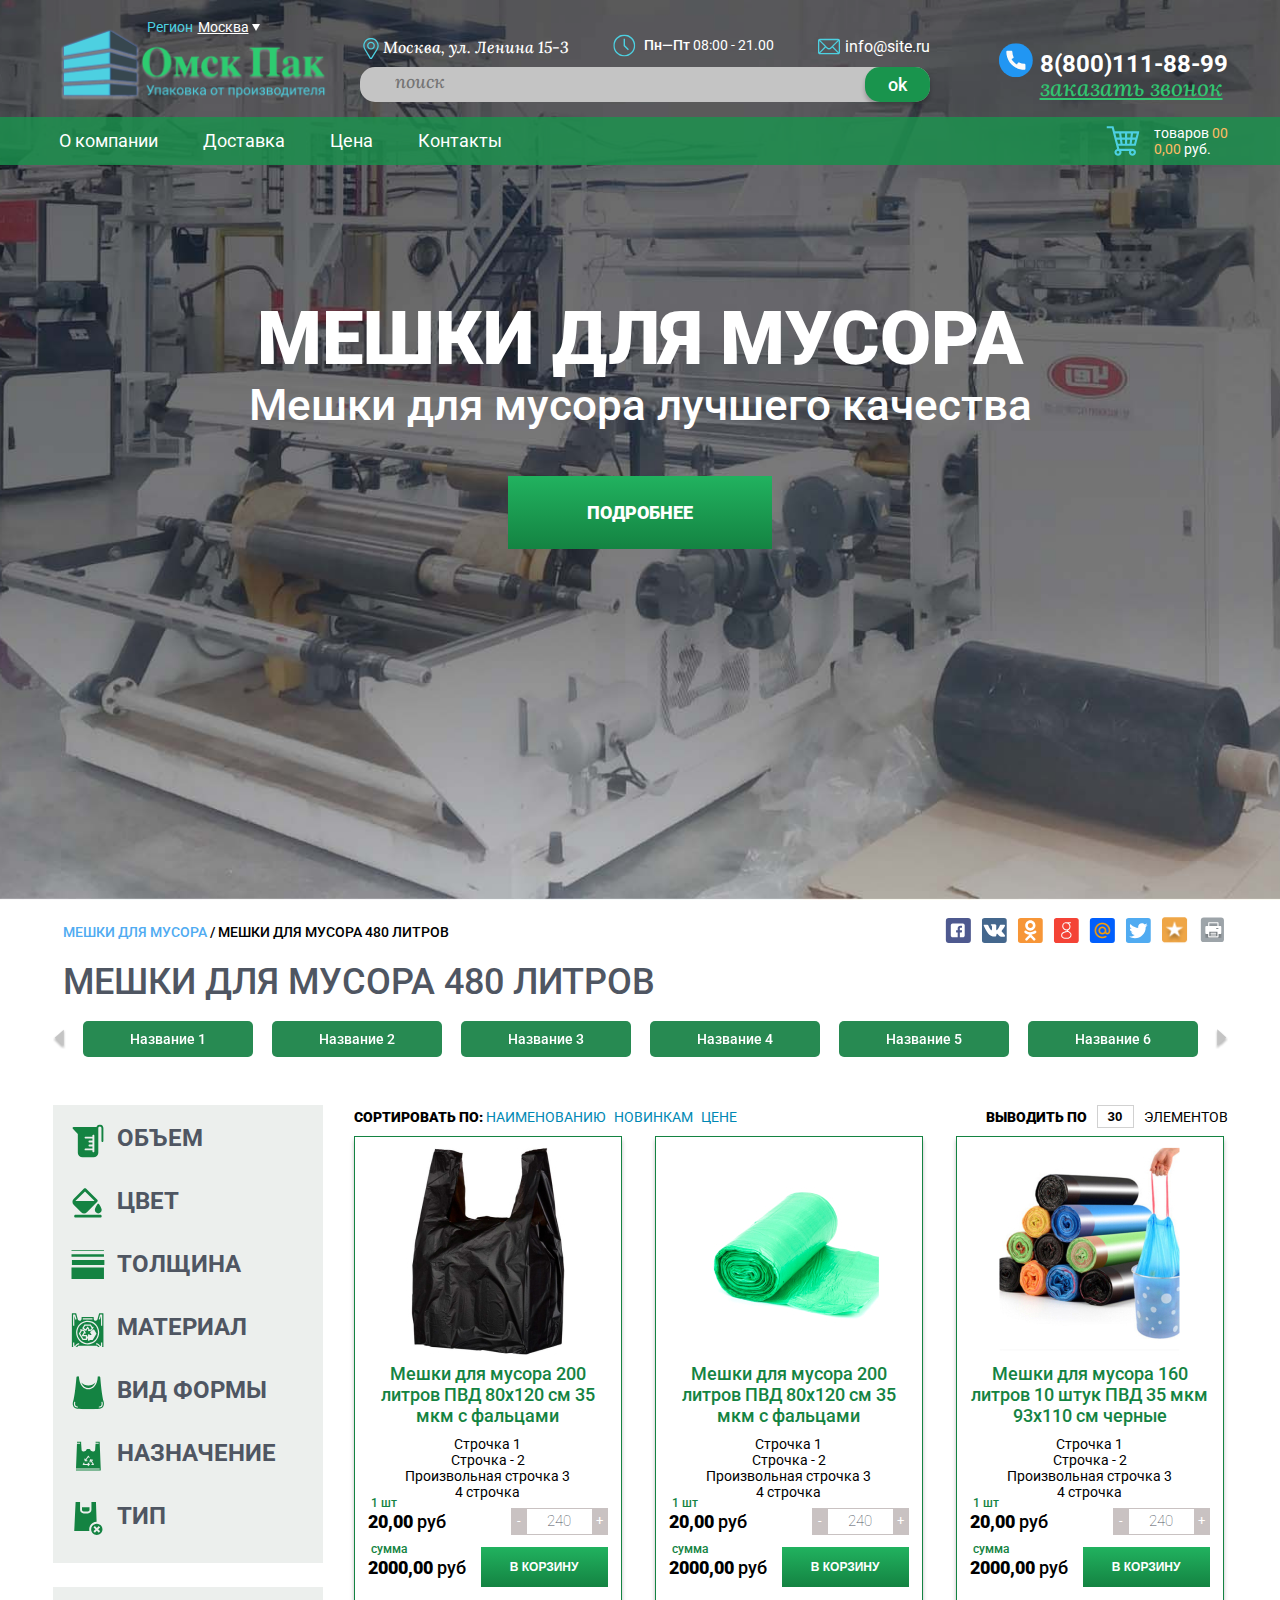
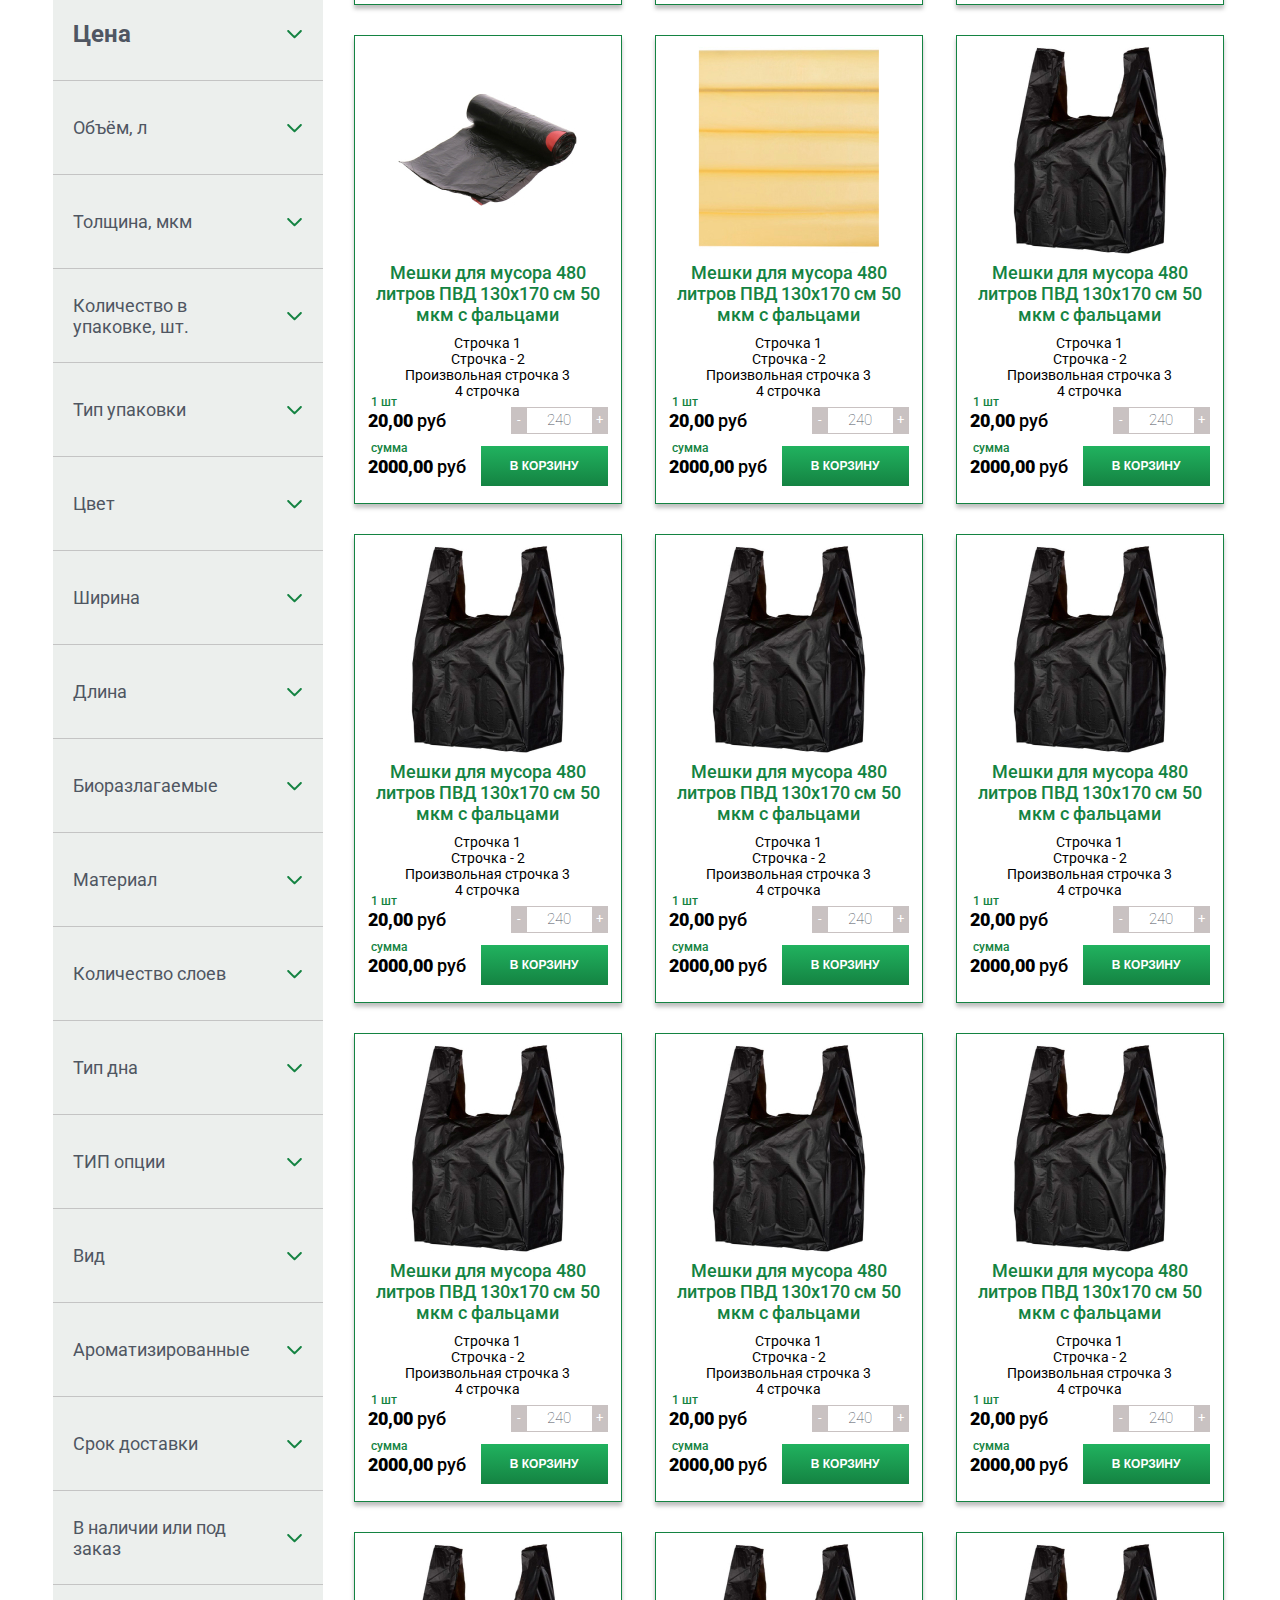
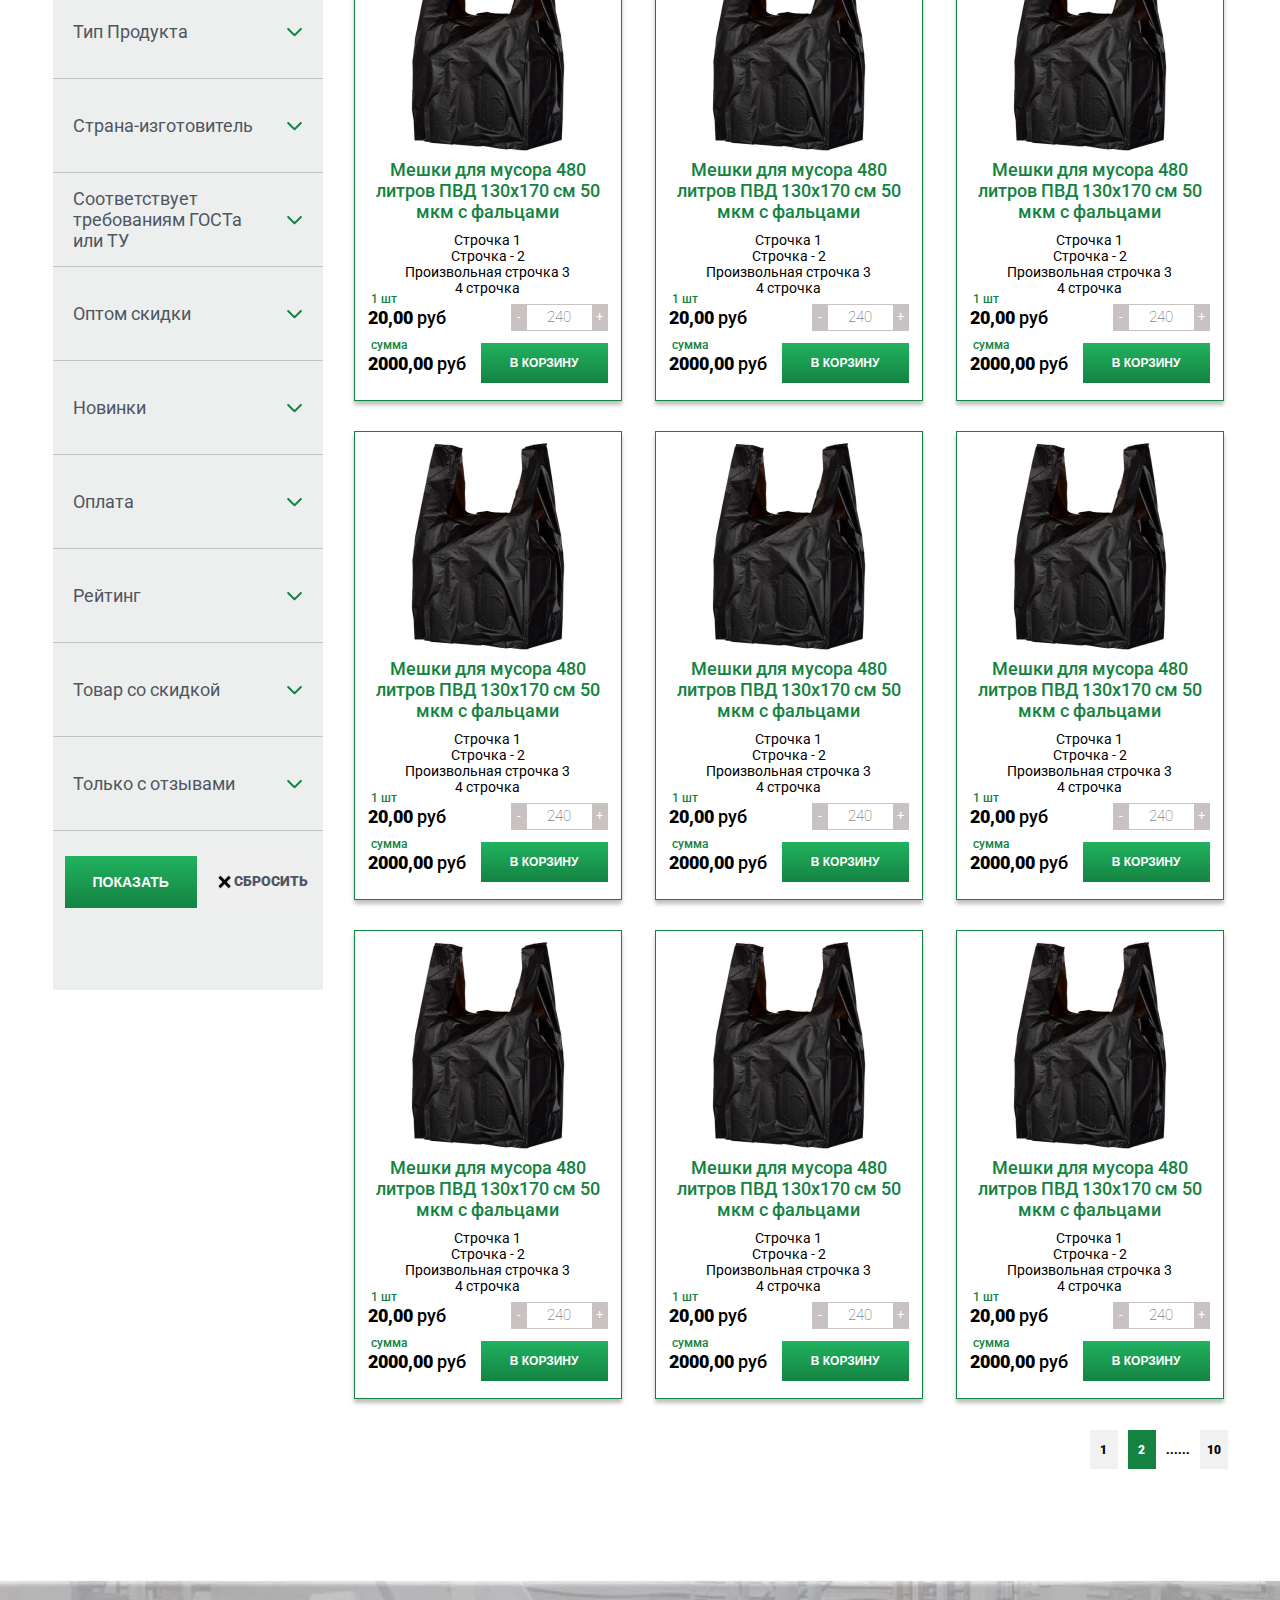
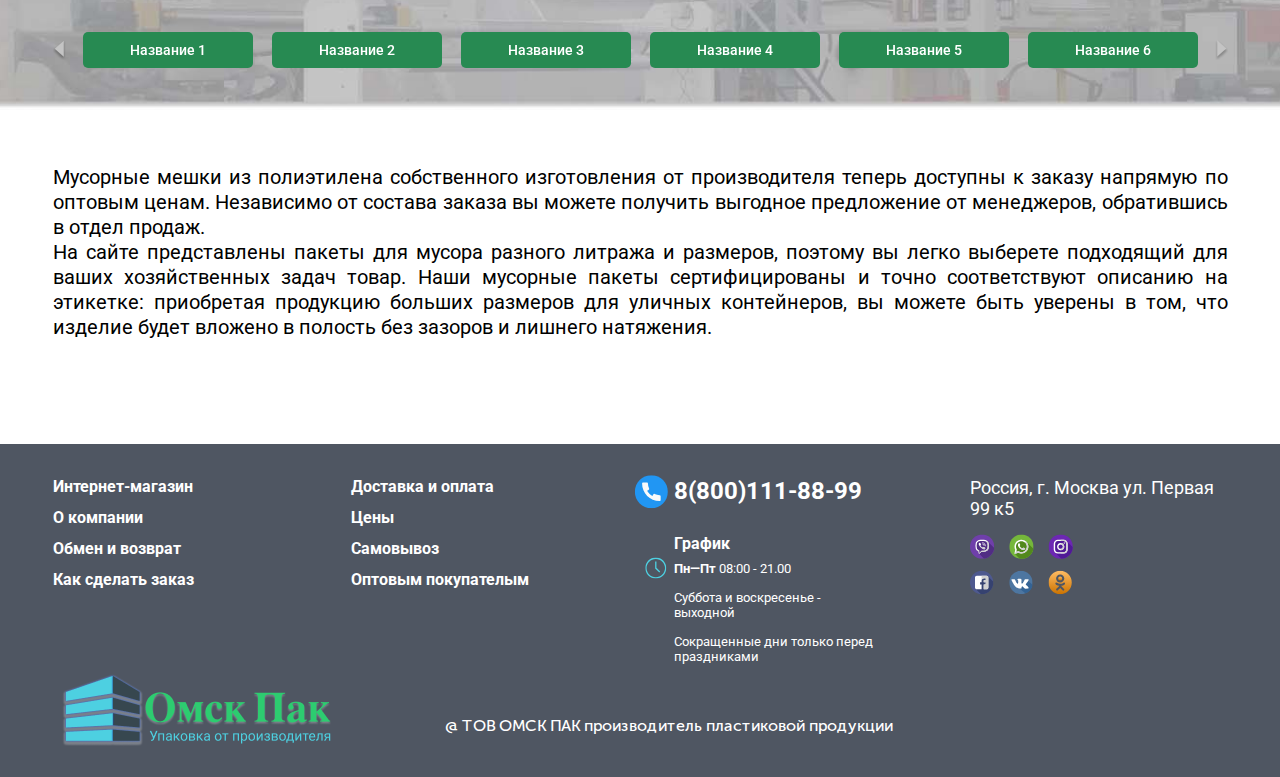
<file: index.html>
<!DOCTYPE html>
<html lang="ru">

<head>
  <meta charset="UTF-8">
  <meta name="viewport" content="width=device-width, initial-scale=1.0">
  <!--! Предзагрузка шрифтов -->
  <!-- <link rel="preload" href="fonts/Avenir-Next.woff2" as="font" type="font/woff2" crossorigin>
    <link rel="preload" href="fonts/CCRickVeitch.woff2" as="font" type="font/woff2" crossorigin>
    <link rel="preload" href="fonts/City-Nova-regular.woff2" as="font" type="font/woff2" crossorigin>
    <link rel="preload" href="fonts/TrajanPro-regular.woff2" as="font" type="font/woff2" crossorigin>
    <link rel="preload" href="fonts/Ustroke-regular.woff2" as="font" type="font/woff2" crossorigin> -->
  <!--! Подключение файлов CSS -->
  <!-- <link rel="stylesheet" href="css/swiper-bundle.min.css"> -->
  <link rel="stylesheet" href="css/style.css">
  <link rel="stylesheet" href="css/swiper-bundle.min.css">
  <title>Мешки для мусора</title>
</head>

<body>
  <div class="screen">
    <header class="header">
      <div class="header__wrapper">
        <div class="header__container">
          <div class="header__region">
            <span>Регион</span>
            <a href="#0" class="header__city">Москва</a>
          </div>
          <a href="index.html" class="header__logo">
            <img src="img/logo.png" alt="Омск Пак. Упаковка от производителя">
          </a>
          <div class="header__search search-container">
            <div class="search-container__info">
              <div class="search-container__address search-container__icon">Москва, ул. Ленина 15-3</div>
              <div class="search-container__time search-container__icon"><span>Пн—Пт</span> 08:00 - 21.00</div>
              <a href="mailto:info@site.ru" class="search-container__e-mail search-container__icon">info@site.ru</a>
            </div>
            <form class="search-container__search">
              <input type="text" class="search-container__input" placeholder="поиск">
              <button type="submit" class="search-container__button">ok</button>
            </form>
          </div>
        </div>
        <div class="header__phone">
          <a href="tel:88001118899" class="header__tel-number">8(800)111-88-99</a>
          <a href="#0" class="header__call">заказать звонок</a>
        </div>

      </div>
      <nav class="header__menu menu">
        <div class="menu__wrapper">
          <div class="menu__container">
            <div class="header__burger _spoiler">
              <span></span>
            </div>
            <ul class="menu__list">
              <li class="menu__item">
                <a href="#0" class="menu__link">О компании</a>
              </li>
              <li class="menu__item">
                <a href="#0" class="menu__link">Доставка</a>
              </li>
              <li class="menu__item">
                <a href="#0" class="menu__link">Цена</a>
              </li>
              <li class="menu__item">
                <a href="#0" class="menu__link">Контакты</a>
              </li>
            </ul>
          </div>
          <a href="#0" class="menu__cart cart">
            <div class="cart__icon">
              <img src="svg/shopping-cart.svg" alt="Корзина покупок" class="cart__img">
            </div>
            <div class="cart__container">
              <div class="cart__count">товаров <span>00</span></div>
              <div class="cart__summ"><span>0,00</span> руб.</div>
            </div>
          </a>
        </div>
      </nav>
    </header>
    <div class="screen__container">
      <h1 class="screen__title">Мешки для мусора</h1>
      <div class="screen__subtitle">Мешки для мусора лучшего качества</div>
      <a href="#0" class="screen__button button">Подробнее</a>
    </div>
  </div>

  <div class="wrapper">
    <div class="navigation navigation_indent">
      <nav class="navigation__bread-crumbs">
        <a href="#0">Мешки для мусора</a>
        <span>/ Мешки для мусора 480 литров</span>
      </nav>
      <ul class="navigation__social social">
        <li class="social__item">
          <a href="#0" class="social__link social__facebook">
            <span class="visually-hidden">Facebook</span>
          </a>
        </li>
        <li class="social__item">
          <a href="#0" class="social__link social__vkontakte">
            <span class="visually-hidden">Vkontakte</span>
          </a>
        </li>
        <li class="social__item">
          <a href="#0" class="social__link social__osnoklassniki">
            <span class="visually-hidden">Odnoklassniki</span>
          </a>
        </li>
        <li class="social__item">
          <a href="#0" class="social__link social__google">
            <span class="visually-hidden">Google</span>
          </a>
        </li>
        <li class="social__item">
          <a href="#0" class="social__link social__mail">
            <span class="visually-hidden">Mail</span>
          </a>
        </li>
        <li class="social__item">
          <a href="#0" class="social__link social__twitter">
            <span class="visually-hidden">Twitter</span>
          </a>
        </li>
        <li class="social__item">
          <a href="#0" class="social__link social__favorites">
            <span class="visually-hidden">Favorites</span>
          </a>
        </li>
        <li class="social__item">
          <a href="#0" class="social__link social__print">
            <span class="visually-hidden">Print</span>
          </a>
        </li>
      </ul>
    </div>
    <h2 class="category-title category-title_indent">Мешки для мусора 480 литров</h2>
    <div class="slider-wrapper">
      <div class="swiper-container slider category-slider_indent">
        <div class="category-slider swiper-wrapper">
          <div class="category-slider__item swiper-slide">
            <a href="#0" class="category-slider__link">Название 1</a>
          </div>
          <div class="category-slider__item swiper-slide">
            <a href="#0" class="category-slider__link">Название 2</a>
          </div>
          <div class="category-slider__item swiper-slide">
            <a href="#0" class="category-slider__link">Название 3</a>
          </div>
          <div class="category-slider__item swiper-slide">
            <a href="#0" class="category-slider__link">Название 4</a>
          </div>
          <div class="category-slider__item swiper-slide">
            <a href="#0" class="category-slider__link">Название 5</a>
          </div>
          <div class="category-slider__item swiper-slide">
            <a href="#0" class="category-slider__link">Название 6</a>
          </div>
          <div class="category-slider__item swiper-slide">
            <a href="#0" class="category-slider__link">Название 7</a>
          </div>
          <div class="category-slider__item swiper-slide">
            <a href="#0" class="category-slider__link">Название 8</a>
          </div>
          <div class="category-slider__item swiper-slide">
            <a href="#0" class="category-slider__link">Название 9</a>
          </div>
        </div>
      </div>
      <div class="category-slider__next"></div>
      <div class="category-slider__prev"></div>
    </div>
    <div class="main">
      <div class="filter__mask"></div>
      <aside class="filter">
        <div class="filter__container">
          <div class="filter__wrapper">
            <ul class="filter__list">
              <li class="filter__item filter__capacity">
                <a href="#0" class="_spoiler">Объем</a>
                <div class="filter__sub-list">
                  <a href="#0" class="filter__sub-item">Фильтр 1</a>
                  <a href="#0" class="filter__sub-item">Фильтр 2</a>
                  <a href="#0" class="filter__sub-item">Фильтр 3</a>
                </div>
              </li>
              <li class="filter__item filter__color">
                <a href="#0" class="_spoiler">Цвет</a>
                <div class="filter__sub-list">
                  <a href="#0" class="filter__sub-item">Фильтр 1</a>
                  <a href="#0" class="filter__sub-item">Фильтр 2</a>
                  <a href="#0" class="filter__sub-item">Фильтр 3</a>
                </div>
              </li>
              <li class="filter__item filter__thickness">
                <a href="#0" class="_spoiler">Толщина</a>
                <div class="filter__sub-list">
                  <a href="#0" class="filter__sub-item">20 л</a>
                  <a href="#0" class="filter__sub-item">30 л</a>
                  <a href="#0" class="filter__sub-item">35 л</a>
                </div>
              </li>
              <li class="filter__item filter__material">
                <a href="#0" class="_spoiler">Материал</a>
                <div class="filter__sub-list">
                  <a href="#0" class="filter__sub-item">Фильтр 1</a>
                  <a href="#0" class="filter__sub-item">Фильтр 2</a>
                  <a href="#0" class="filter__sub-item">Фильтр 3</a>
                </div>
              </li>
              <li class="filter__item filter__form">
                <a href="#0" class="_spoiler">Вид формы</a>
                <div class="filter__sub-list">
                  <a href="#0" class="filter__sub-item">Фильтр 1</a>
                  <a href="#0" class="filter__sub-item">Фильтр 2</a>
                  <a href="#0" class="filter__sub-item">Фильтр 3</a>
                </div>
              </li>
              <li class="filter__item filter__target">
                <a href="#0" class="_spoiler">Назначение</a>
                <div class="filter__sub-list">
                  <a href="#0" class="filter__sub-item">Фильтр 1</a>
                  <a href="#0" class="filter__sub-item">Фильтр 2</a>
                  <a href="#0" class="filter__sub-item">Фильтр 3</a>
                </div>
              </li>
              <li class="filter__item filter__type">
                <a href="#0" class="_spoiler">Тип</a>
                <div class="filter__sub-list">
                  <a href="#0" class="filter__sub-item">Фильтр 1</a>
                  <a href="#0" class="filter__sub-item">Фильтр 2</a>
                  <a href="#0" class="filter__sub-item">Фильтр 3</a>
                </div>
              </li>
            </ul>
          </div>
        </div>
        <div class="filter__container">
          <ul class="filter__categories">
            <li class="filter__category price">
              <a href="#0" class="_spoiler">Цена</a>
              <div class="price__content">
                <div class="price__container">
                  <input type="text" class="price__input">
                  <input type="text" class="price__input">
                </div>
                <div class="filter__range">
                  <div class="filter__range-left"></div>
                  <div class="filter__range-right"></div>
                </div>
                <div class="filter__value-range">
                  <div class="filter__value-range-left">0</div>
                  <div class="filter__value-range-right">500</div>
                </div>
              </div>
            </li>
            <li class="filter__category">
              <a href="#0" class="_spoiler">Объём, л</a>
              <div class="price__content">
                <div class="price__container">
                  <input type="text" class="price__input">
                  <input type="text" class="price__input">
                </div>
                <div class="filter__range">
                  <div class="filter__range-left"></div>
                  <div class="filter__range-right"></div>
                </div>
                <div class="filter__value-range">
                  <div class="filter__value-range-left">0</div>
                  <div class="filter__value-range-right">500</div>
                </div>
              </div>
            </li>
            <li class="filter__category">
              <a href="#0" class="_spoiler">Толщина, мкм</a>
              <div class="price__content">
                <div class="price__container">
                  <input type="text" class="price__input">
                  <input type="text" class="price__input">
                </div>
                <div class="filter__range">
                  <div class="filter__range-left"></div>
                  <div class="filter__range-right"></div>
                </div>
                <div class="filter__value-range">
                  <div class="filter__value-range-left">0</div>
                  <div class="filter__value-range-right">500</div>
                </div>
              </div>
            </li>
            <li class="filter__category">
              <a href="#0" class="_spoiler">Количество в упаковке, шт.</a>
              <div class="price__content">
                <div class="price__container">
                  <input type="text" class="price__input">
                  <input type="text" class="price__input">
                </div>
                <div class="filter__range">
                  <div class="filter__range-left"></div>
                  <div class="filter__range-right"></div>
                </div>
                <div class="filter__value-range">
                  <div class="filter__value-range-left">0</div>
                  <div class="filter__value-range-right">500</div>
                </div>
              </div>
            </li>
            <li class="filter__category">
              <a href="#0" class="_spoiler">Тип упаковки</a>
              <div class="price__content">
                <div class="price__container">
                  <input type="text" class="price__input">
                  <input type="text" class="price__input">
                </div>
                <div class="filter__range">
                  <div class="filter__range-left"></div>
                  <div class="filter__range-right"></div>
                </div>
                <div class="filter__value-range">
                  <div class="filter__value-range-left">0</div>
                  <div class="filter__value-range-right">500</div>
                </div>
              </div>
            </li>
            <li class="filter__category">
              <a href="#0" class="_spoiler">Цвет</a>
              <div class="price__content">
                <div class="price__container">
                  <input type="text" class="price__input">
                  <input type="text" class="price__input">
                </div>
                <div class="filter__range">
                  <div class="filter__range-left"></div>
                  <div class="filter__range-right"></div>
                </div>
                <div class="filter__value-range">
                  <div class="filter__value-range-left">0</div>
                  <div class="filter__value-range-right">500</div>
                </div>
              </div>
            </li>
            <li class="filter__category">
              <a href="#0" class="_spoiler">Ширина</a>
              <div class="price__content">
                <div class="price__container">
                  <input type="text" class="price__input">
                  <input type="text" class="price__input">
                </div>
                <div class="filter__range">
                  <div class="filter__range-left"></div>
                  <div class="filter__range-right"></div>
                </div>
                <div class="filter__value-range">
                  <div class="filter__value-range-left">0</div>
                  <div class="filter__value-range-right">500</div>
                </div>
              </div>
            </li>
            <li class="filter__category">
              <a href="#0" class="_spoiler">Длина</a>
              <div class="price__content">
                <div class="price__container">
                  <input type="text" class="price__input">
                  <input type="text" class="price__input">
                </div>
                <div class="filter__range">
                  <div class="filter__range-left"></div>
                  <div class="filter__range-right"></div>
                </div>
                <div class="filter__value-range">
                  <div class="filter__value-range-left">0</div>
                  <div class="filter__value-range-right">500</div>
                </div>
              </div>
            </li>
            <li class="filter__category">
              <a href="#0" class="_spoiler">Биоразлагаемые</a>
              <div class="price__content">
                <div class="price__container">
                  <input type="text" class="price__input">
                  <input type="text" class="price__input">
                </div>
                <div class="filter__range">
                  <div class="filter__range-left"></div>
                  <div class="filter__range-right"></div>
                </div>
                <div class="filter__value-range">
                  <div class="filter__value-range-left">0</div>
                  <div class="filter__value-range-right">500</div>
                </div>
              </div>
            </li>
            <li class="filter__category">
              <a href="#0" class="_spoiler">Материал</a>
              <div class="price__content">
                <div class="price__container">
                  <input type="text" class="price__input">
                  <input type="text" class="price__input">
                </div>
                <div class="filter__range">
                  <div class="filter__range-left"></div>
                  <div class="filter__range-right"></div>
                </div>
                <div class="filter__value-range">
                  <div class="filter__value-range-left">0</div>
                  <div class="filter__value-range-right">500</div>
                </div>
              </div>
            </li>
            <li class="filter__category">
              <a href="#0" class="_spoiler">Количество слоев</a>
              <div class="price__content">
                <div class="price__container">
                  <input type="text" class="price__input">
                  <input type="text" class="price__input">
                </div>
                <div class="filter__range">
                  <div class="filter__range-left"></div>
                  <div class="filter__range-right"></div>
                </div>
                <div class="filter__value-range">
                  <div class="filter__value-range-left">0</div>
                  <div class="filter__value-range-right">500</div>
                </div>
              </div>
            </li>
            <li class="filter__category">
              <a href="#0" class="_spoiler">Тип дна</a>
              <div class="price__content">
                <div class="price__container">
                  <input type="text" class="price__input">
                  <input type="text" class="price__input">
                </div>
                <div class="filter__range">
                  <div class="filter__range-left"></div>
                  <div class="filter__range-right"></div>
                </div>
                <div class="filter__value-range">
                  <div class="filter__value-range-left">0</div>
                  <div class="filter__value-range-right">500</div>
                </div>
              </div>
            </li>
            <li class="filter__category">
              <a href="#0" class="_spoiler">ТИП опции</a>
              <div class="price__content">
                <div class="price__container">
                  <input type="text" class="price__input">
                  <input type="text" class="price__input">
                </div>
                <div class="filter__range">
                  <div class="filter__range-left"></div>
                  <div class="filter__range-right"></div>
                </div>
                <div class="filter__value-range">
                  <div class="filter__value-range-left">0</div>
                  <div class="filter__value-range-right">500</div>
                </div>
              </div>
            </li>
            <li class="filter__category">
              <a href="#0" class="_spoiler">Вид</a>
              <div class="price__content">
                <div class="price__container">
                  <input type="text" class="price__input">
                  <input type="text" class="price__input">
                </div>
                <div class="filter__range">
                  <div class="filter__range-left"></div>
                  <div class="filter__range-right"></div>
                </div>
                <div class="filter__value-range">
                  <div class="filter__value-range-left">0</div>
                  <div class="filter__value-range-right">500</div>
                </div>
              </div>
            </li>
            <li class="filter__category">
              <a href="#0" class="_spoiler">Ароматизированные</a>
              <div class="price__content">
                <div class="price__container">
                  <input type="text" class="price__input">
                  <input type="text" class="price__input">
                </div>
                <div class="filter__range">
                  <div class="filter__range-left"></div>
                  <div class="filter__range-right"></div>
                </div>
                <div class="filter__value-range">
                  <div class="filter__value-range-left">0</div>
                  <div class="filter__value-range-right">500</div>
                </div>
              </div>
            </li>
            <li class="filter__category">
              <a href="#0" class="_spoiler">Срок доставки</a>
              <div class="price__content">
                <div class="price__container">
                  <input type="text" class="price__input">
                  <input type="text" class="price__input">
                </div>
                <div class="filter__range">
                  <div class="filter__range-left"></div>
                  <div class="filter__range-right"></div>
                </div>
                <div class="filter__value-range">
                  <div class="filter__value-range-left">0</div>
                  <div class="filter__value-range-right">500</div>
                </div>
              </div>
            </li>
            <li class="filter__category">
              <a href="#0" class="_spoiler">В наличии или под заказ</a>
              <div class="price__content">
                <div class="price__container">
                  <input type="text" class="price__input">
                  <input type="text" class="price__input">
                </div>
                <div class="filter__range">
                  <div class="filter__range-left"></div>
                  <div class="filter__range-right"></div>
                </div>
                <div class="filter__value-range">
                  <div class="filter__value-range-left">0</div>
                  <div class="filter__value-range-right">500</div>
                </div>
              </div>
            </li>
            <li class="filter__category">
              <a href="#0" class="_spoiler">Тип Продукта</a>
              <div class="price__content">
                <div class="price__container">
                  <input type="text" class="price__input">
                  <input type="text" class="price__input">
                </div>
                <div class="filter__range">
                  <div class="filter__range-left"></div>
                  <div class="filter__range-right"></div>
                </div>
                <div class="filter__value-range">
                  <div class="filter__value-range-left">0</div>
                  <div class="filter__value-range-right">500</div>
                </div>
              </div>
            </li>
            <li class="filter__category">
              <a href="#0" class="_spoiler">Страна-изготовитель</a>
              <div class="price__content">
                <div class="price__container">
                  <input type="text" class="price__input">
                  <input type="text" class="price__input">
                </div>
                <div class="filter__range">
                  <div class="filter__range-left"></div>
                  <div class="filter__range-right"></div>
                </div>
                <div class="filter__value-range">
                  <div class="filter__value-range-left">0</div>
                  <div class="filter__value-range-right">500</div>
                </div>
              </div>
            </li>
            <li class="filter__category">
              <a href="#0" class="_spoiler">Соответствует требованиям ГОСТа или ТУ</a>
              <div class="price__content">
                <div class="price__container">
                  <input type="text" class="price__input">
                  <input type="text" class="price__input">
                </div>
                <div class="filter__range">
                  <div class="filter__range-left"></div>
                  <div class="filter__range-right"></div>
                </div>
                <div class="filter__value-range">
                  <div class="filter__value-range-left">0</div>
                  <div class="filter__value-range-right">500</div>
                </div>
              </div>
            </li>
            <li class="filter__category">
              <a href="#0" class="_spoiler">Оптом скидки</a>
              <div class="price__content">
                <div class="price__container">
                  <input type="text" class="price__input">
                  <input type="text" class="price__input">
                </div>
                <div class="filter__range">
                  <div class="filter__range-left"></div>
                  <div class="filter__range-right"></div>
                </div>
                <div class="filter__value-range">
                  <div class="filter__value-range-left">0</div>
                  <div class="filter__value-range-right">500</div>
                </div>
              </div>
            </li>
            <li class="filter__category">
              <a href="#0" class="_spoiler">Новинки</a>
              <div class="price__content">
                <div class="price__container">
                  <input type="text" class="price__input">
                  <input type="text" class="price__input">
                </div>
                <div class="filter__range">
                  <div class="filter__range-left"></div>
                  <div class="filter__range-right"></div>
                </div>
                <div class="filter__value-range">
                  <div class="filter__value-range-left">0</div>
                  <div class="filter__value-range-right">500</div>
                </div>
              </div>
            </li>
            <li class="filter__category">
              <a href="#0" class="_spoiler">Оплата</a>
              <div class="price__content">
                <div class="price__container">
                  <input type="text" class="price__input">
                  <input type="text" class="price__input">
                </div>
                <div class="filter__range">
                  <div class="filter__range-left"></div>
                  <div class="filter__range-right"></div>
                </div>
                <div class="filter__value-range">
                  <div class="filter__value-range-left">0</div>
                  <div class="filter__value-range-right">500</div>
                </div>
              </div>
            </li>
            <li class="filter__category">
              <a href="#0" class="_spoiler">Рейтинг</a>
              <div class="price__content">
                <div class="price__container">
                  <input type="text" class="price__input">
                  <input type="text" class="price__input">
                </div>
                <div class="filter__range">
                  <div class="filter__range-left"></div>
                  <div class="filter__range-right"></div>
                </div>
                <div class="filter__value-range">
                  <div class="filter__value-range-left">0</div>
                  <div class="filter__value-range-right">500</div>
                </div>
              </div>
            </li>
            <li class="filter__category">
              <a href="#0" class="_spoiler">Товар со скидкой</a>
              <div class="price__content">
                <div class="price__container">
                  <input type="text" class="price__input">
                  <input type="text" class="price__input">
                </div>
                <div class="filter__range">
                  <div class="filter__range-left"></div>
                  <div class="filter__range-right"></div>
                </div>
                <div class="filter__value-range">
                  <div class="filter__value-range-left">0</div>
                  <div class="filter__value-range-right">500</div>
                </div>
              </div>
            </li>
            <li class="filter__category">
              <a href="#0" class="_spoiler">Только с отзывами</a>
              <div class="price__content">
                <div class="price__container">
                  <input type="text" class="price__input">
                  <input type="text" class="price__input">
                </div>
                <div class="filter__range">
                  <div class="filter__range-left"></div>
                  <div class="filter__range-right"></div>
                </div>
                <div class="filter__value-range">
                  <div class="filter__value-range-left">0</div>
                  <div class="filter__value-range-right">500</div>
                </div>
              </div>
            </li>
          </ul>
          <div class="filter__button-box">
            <button type="submit" class="button filter__button">Показать</button>
            <button type="reset" class="filter__button-reset"><img src="svg/cross.svg" alt="Сбросить"> Сбросить</button>
          </div>
        </div>
      </aside>
      <main class="product">
        <div class="product__filter">
          <div class="product__filter-text">Фильтр</div>
          <div class="product__filter-icon">
            <img src="svg/filter.svg" alt="Фильтр по товарам">
          </div>
        </div>
        <div class="product__sort sort">
          <div class="sort__type">
            <span>Сортировать по:</span>
            <a href="#0">наименованию</a>
            <a href="#0">новинкам</a>
            <a href="#0">цене</a>
          </div>
          <div class="sort__show">
            <span>Выводить по</span> <input type="text" value="30"> элементов
          </div>
        </div>
        <div class="product__cards">
          <div class="product__card card">
            <div class="card__wrapper">
              <div class="card__image">
                <img src="img/card-1.jpg" alt="Мешки для мусора 480 ПВД">
              </div>
              <div class="card__body">
                <h3 class="card__title">
                  <a href="product.html">
                                    	Мешки для мусора 200 литров ПВД 80х120 см 35 мкм с фальцами
									</a>
                </h3>
                <div class="card__description">
                  <p>Строчка 1</p>
                  <p>Строчка - 2</p>
                  <p>Произвольная строчка 3</p>
                  <p>4 строчка</p>
                </div>
              </div>
              <div class="card__footer">
                <div class="card__container">
                  <div class="card__price-one">
                    <span>20,00</span> руб
                    <div class="card__one">1 шт</div>
                  </div>
                  <div class="card__count">
                    <div class="card__minus">-</div>
                    <input class="card__total-count" type="text" value="240">
                    <div class="card__plus">+</div>
                  </div>
                </div>
                <div class="card__container">
                  <div class="card__price-total">
                    <span>2000,00</span> руб
                    <div class="card__summ">cумма</div>
                  </div>
                  <button type="submit" class="button card__button">В корзину</button>
                </div>
              </div>
            </div>
          </div>
          <div class="product__card card">
            <div class="card__wrapper">
              <div class="card__image">
                <img src="img/card-2.jpg" alt="Мешки для мусора 200 литров ПВД">
              </div>
              <div class="card__body">
                <h3 class="card__title">
                  <a href="product.html">
                                    	Мешки для мусора 200 литров ПВД 80х120 см 35 мкм с фальцами
									</a>
                </h3>
                <div class="card__description">
                  <p>Строчка 1</p>
                  <p>Строчка - 2</p>
                  <p>Произвольная строчка 3</p>
                  <p>4 строчка</p>
                </div>
              </div>
              <div class="card__footer">
                <div class="card__container">
                  <div class="card__price-one">
                    <span>20,00</span> руб
                    <div class="card__one">1 шт</div>
                  </div>
                  <div class="card__count">
                    <div class="card__minus">-</div>
                    <input class="card__total-count" type="text" value="240">
                    <div class="card__plus">+</div>
                  </div>
                </div>
                <div class="card__container">
                  <div class="card__price-total">
                    <span>2000,00</span> руб
                    <div class="card__summ">cумма</div>
                  </div>
                  <button type="submit" class="button card__button">В корзину</button>
                </div>
              </div>
            </div>
          </div>
          <div class="product__card card">
            <div class="card__wrapper">
              <div class="card__image">
                <img src="img/card-3.jpg" alt="Мешки для мусора 160 литров 10 штук ПВД">
              </div>
              <div class="card__body">
                <h3 class="card__title">
                  <a href="product.html">
                                    	Мешки для мусора 160 литров 10 штук ПВД 35 мкм 93х110 см черные
									</a>
                </h3>
                <div class="card__description">
                  <p>Строчка 1</p>
                  <p>Строчка - 2</p>
                  <p>Произвольная строчка 3</p>
                  <p>4 строчка</p>
                </div>
              </div>
              <div class="card__footer">
                <div class="card__container">
                  <div class="card__price-one">
                    <span>20,00</span> руб
                    <div class="card__one">1 шт</div>
                  </div>
                  <div class="card__count">
                    <div class="card__minus">-</div>
                    <input class="card__total-count" type="text" value="240">
                    <div class="card__plus">+</div>
                  </div>
                </div>
                <div class="card__container">
                  <div class="card__price-total">
                    <span>2000,00</span> руб
                    <div class="card__summ">cумма</div>
                  </div>
                  <button type="submit" class="button card__button">В корзину</button>
                </div>
              </div>
            </div>
          </div>
          <div class="product__card card">
            <div class="card__wrapper">
              <div class="card__image">
                <img src="img/card-4.jpg" alt="Мешки для мусора 480 литров">
              </div>
              <div class="card__body">
                <h3 class="card__title">
                  <a href="product.html">
										Мешки для мусора 480 литров ПВД 130х170 см 50 мкм с фальцами
									</a>
                </h3>
                <div class="card__description">
                  <p>Строчка 1</p>
                  <p>Строчка - 2</p>
                  <p>Произвольная строчка 3</p>
                  <p>4 строчка</p>
                </div>
              </div>
              <div class="card__footer">
                <div class="card__container">
                  <div class="card__price-one">
                    <span>20,00</span> руб
                    <div class="card__one">1 шт</div>
                  </div>
                  <div class="card__count">
                    <div class="card__minus">-</div>
                    <input class="card__total-count" type="text" value="240">
                    <div class="card__plus">+</div>
                  </div>
                </div>
                <div class="card__container">
                  <div class="card__price-total">
                    <span>2000,00</span> руб
                    <div class="card__summ">cумма</div>
                  </div>
                  <button type="submit" class="button card__button">В корзину</button>
                </div>
              </div>
            </div>
          </div>
          <div class="product__card card">
            <div class="card__wrapper">
              <div class="card__image">
                <img src="img/card-5.jpg" alt="Мешки для мусора 480 литров">
              </div>
              <div class="card__body">
                <h3 class="card__title">
                  <a href="product.html">
                                    	Мешки для мусора 480 литров ПВД 130х170 см 50 мкм с фальцами
									</a>
                </h3>
                <div class="card__description">
                  <p>Строчка 1</p>
                  <p>Строчка - 2</p>
                  <p>Произвольная строчка 3</p>
                  <p>4 строчка</p>
                </div>
              </div>
              <div class="card__footer">
                <div class="card__container">
                  <div class="card__price-one">
                    <span>20,00</span> руб
                    <div class="card__one">1 шт</div>
                  </div>
                  <div class="card__count">
                    <div class="card__minus">-</div>
                    <input class="card__total-count" type="text" value="240">
                    <div class="card__plus">+</div>
                  </div>
                </div>
                <div class="card__container">
                  <div class="card__price-total">
                    <span>2000,00</span> руб
                    <div class="card__summ">cумма</div>
                  </div>
                  <button type="submit" class="button card__button">В корзину</button>
                </div>
              </div>
            </div>
          </div>
          <div class="product__card card">
            <div class="card__wrapper">
              <div class="card__image">
                <img src="img/card-1.jpg" alt="Мешки для мусора 480 литров">
              </div>
              <div class="card__body">
                <h3 class="card__title">
                  <a href="product.html">
										Мешки для мусора 480 литров ПВД 130х170 см 50 мкм с фальцами
									</a>
                </h3>
                <div class="card__description">
                  <p>Строчка 1</p>
                  <p>Строчка - 2</p>
                  <p>Произвольная строчка 3</p>
                  <p>4 строчка</p>
                </div>
              </div>
              <div class="card__footer">
                <div class="card__container">
                  <div class="card__price-one">
                    <span>20,00</span> руб
                    <div class="card__one">1 шт</div>
                  </div>
                  <div class="card__count">
                    <div class="card__minus">-</div>
                    <input class="card__total-count" type="text" value="240">
                    <div class="card__plus">+</div>
                  </div>
                </div>
                <div class="card__container">
                  <div class="card__price-total">
                    <span>2000,00</span> руб
                    <div class="card__summ">cумма</div>
                  </div>
                  <button type="submit" class="button card__button">В корзину</button>
                </div>
              </div>
            </div>
          </div>
          <div class="product__card card">
            <div class="card__wrapper">
              <div class="card__image">
                <img src="img/card-1.jpg" alt="Мешки для мусора 480 литров">
              </div>
              <div class="card__body">
                <h3 class="card__title">
                  <a href="product.html">
										Мешки для мусора 480 литров ПВД 130х170 см 50 мкм с фальцами
									</a>
                </h3>
                <div class="card__description">
                  <p>Строчка 1</p>
                  <p>Строчка - 2</p>
                  <p>Произвольная строчка 3</p>
                  <p>4 строчка</p>
                </div>
              </div>
              <div class="card__footer">
                <div class="card__container">
                  <div class="card__price-one">
                    <span>20,00</span> руб
                    <div class="card__one">1 шт</div>
                  </div>
                  <div class="card__count">
                    <div class="card__minus">-</div>
                    <input class="card__total-count" type="text" value="240">
                    <div class="card__plus">+</div>
                  </div>
                </div>
                <div class="card__container">
                  <div class="card__price-total">
                    <span>2000,00</span> руб
                    <div class="card__summ">cумма</div>
                  </div>
                  <button type="submit" class="button card__button">В корзину</button>
                </div>
              </div>
            </div>
          </div>
          <div class="product__card card">
            <div class="card__wrapper">
              <div class="card__image">
                <img src="img/card-1.jpg" alt="Мешки для мусора 480 литров">
              </div>
              <div class="card__body">
                <h3 class="card__title">
                  <a href="product.html">
										Мешки для мусора 480 литров ПВД 130х170 см 50 мкм с фальцами
									</a>
                </h3>
                <div class="card__description">
                  <p>Строчка 1</p>
                  <p>Строчка - 2</p>
                  <p>Произвольная строчка 3</p>
                  <p>4 строчка</p>
                </div>
              </div>
              <div class="card__footer">
                <div class="card__container">
                  <div class="card__price-one">
                    <span>20,00</span> руб
                    <div class="card__one">1 шт</div>
                  </div>
                  <div class="card__count">
                    <div class="card__minus">-</div>
                    <input class="card__total-count" type="text" value="240">
                    <div class="card__plus">+</div>
                  </div>
                </div>
                <div class="card__container">
                  <div class="card__price-total">
                    <span>2000,00</span> руб
                    <div class="card__summ">cумма</div>
                  </div>
                  <button type="submit" class="button card__button">В корзину</button>
                </div>
              </div>
            </div>
          </div>
          <div class="product__card card">
            <div class="card__wrapper">
              <div class="card__image">
                <img src="img/card-1.jpg" alt="Мешки для мусора 480 литров">
              </div>
              <div class="card__body">
                <h3 class="card__title">
                  <a href="product.html">
										Мешки для мусора 480 литров ПВД 130х170 см 50 мкм с фальцами
									</a>
                </h3>
                <div class="card__description">
                  <p>Строчка 1</p>
                  <p>Строчка - 2</p>
                  <p>Произвольная строчка 3</p>
                  <p>4 строчка</p>
                </div>
              </div>
              <div class="card__footer">
                <div class="card__container">
                  <div class="card__price-one">
                    <span>20,00</span> руб
                    <div class="card__one">1 шт</div>
                  </div>
                  <div class="card__count">
                    <div class="card__minus">-</div>
                    <input class="card__total-count" type="text" value="240">
                    <div class="card__plus">+</div>
                  </div>
                </div>
                <div class="card__container">
                  <div class="card__price-total">
                    <span>2000,00</span> руб
                    <div class="card__summ">cумма</div>
                  </div>
                  <button type="submit" class="button card__button">В корзину</button>
                </div>
              </div>
            </div>
          </div>
          <div class="product__card card">
            <div class="card__wrapper">
              <div class="card__image">
                <img src="img/card-1.jpg" alt="Мешки для мусора 480 литров">
              </div>
              <div class="card__body">
                <h3 class="card__title">
                  <a href="product.html">
										Мешки для мусора 480 литров ПВД 130х170 см 50 мкм с фальцами
									</a>
                </h3>
                <div class="card__description">
                  <p>Строчка 1</p>
                  <p>Строчка - 2</p>
                  <p>Произвольная строчка 3</p>
                  <p>4 строчка</p>
                </div>
              </div>
              <div class="card__footer">
                <div class="card__container">
                  <div class="card__price-one">
                    <span>20,00</span> руб
                    <div class="card__one">1 шт</div>
                  </div>
                  <div class="card__count">
                    <div class="card__minus">-</div>
                    <input class="card__total-count" type="text" value="240">
                    <div class="card__plus">+</div>
                  </div>
                </div>
                <div class="card__container">
                  <div class="card__price-total">
                    <span>2000,00</span> руб
                    <div class="card__summ">cумма</div>
                  </div>
                  <button type="submit" class="button card__button">В корзину</button>
                </div>
              </div>
            </div>
          </div>
          <div class="product__card card">
            <div class="card__wrapper">
              <div class="card__image">
                <img src="img/card-1.jpg" alt="Мешки для мусора 480 литров">
              </div>
              <div class="card__body">
                <h3 class="card__title">
                  <a href="product.html">
										Мешки для мусора 480 литров ПВД 130х170 см 50 мкм с фальцами
									</a>
                </h3>
                <div class="card__description">
                  <p>Строчка 1</p>
                  <p>Строчка - 2</p>
                  <p>Произвольная строчка 3</p>
                  <p>4 строчка</p>
                </div>
              </div>
              <div class="card__footer">
                <div class="card__container">
                  <div class="card__price-one">
                    <span>20,00</span> руб
                    <div class="card__one">1 шт</div>
                  </div>
                  <div class="card__count">
                    <div class="card__minus">-</div>
                    <input class="card__total-count" type="text" value="240">
                    <div class="card__plus">+</div>
                  </div>
                </div>
                <div class="card__container">
                  <div class="card__price-total">
                    <span>2000,00</span> руб
                    <div class="card__summ">cумма</div>
                  </div>
                  <button type="submit" class="button card__button">В корзину</button>
                </div>
              </div>
            </div>
          </div>
          <div class="product__card card">
            <div class="card__wrapper">
              <div class="card__image">
                <img src="img/card-1.jpg" alt="Мешки для мусора 480 литров">
              </div>
              <div class="card__body">
                <h3 class="card__title">
                  <a href="product.html">
										Мешки для мусора 480 литров ПВД 130х170 см 50 мкм с фальцами
									</a>
                </h3>
                <div class="card__description">
                  <p>Строчка 1</p>
                  <p>Строчка - 2</p>
                  <p>Произвольная строчка 3</p>
                  <p>4 строчка</p>
                </div>
              </div>
              <div class="card__footer">
                <div class="card__container">
                  <div class="card__price-one">
                    <span>20,00</span> руб
                    <div class="card__one">1 шт</div>
                  </div>
                  <div class="card__count">
                    <div class="card__minus">-</div>
                    <input class="card__total-count" type="text" value="240">
                    <div class="card__plus">+</div>
                  </div>
                </div>
                <div class="card__container">
                  <div class="card__price-total">
                    <span>2000,00</span> руб
                    <div class="card__summ">cумма</div>
                  </div>
                  <button type="submit" class="button card__button">В корзину</button>
                </div>
              </div>
            </div>
          </div>
          <div class="product__card card">
            <div class="card__wrapper">
              <div class="card__image">
                <img src="img/card-1.jpg" alt="Мешки для мусора 480 литров">
              </div>
              <div class="card__body">
                <h3 class="card__title">
                  <a href="product.html">
										Мешки для мусора 480 литров ПВД 130х170 см 50 мкм с фальцами
									</a>
                </h3>
                <div class="card__description">
                  <p>Строчка 1</p>
                  <p>Строчка - 2</p>
                  <p>Произвольная строчка 3</p>
                  <p>4 строчка</p>
                </div>
              </div>
              <div class="card__footer">
                <div class="card__container">
                  <div class="card__price-one">
                    <span>20,00</span> руб
                    <div class="card__one">1 шт</div>
                  </div>
                  <div class="card__count">
                    <div class="card__minus">-</div>
                    <input class="card__total-count" type="text" value="240">
                    <div class="card__plus">+</div>
                  </div>
                </div>
                <div class="card__container">
                  <div class="card__price-total">
                    <span>2000,00</span> руб
                    <div class="card__summ">cумма</div>
                  </div>
                  <button type="submit" class="button card__button">В корзину</button>
                </div>
              </div>
            </div>
          </div>
          <div class="product__card card">
            <div class="card__wrapper">
              <div class="card__image">
                <img src="img/card-1.jpg" alt="Мешки для мусора 480 литров">
              </div>
              <div class="card__body">
                <h3 class="card__title">
                  <a href="product.html">
										Мешки для мусора 480 литров ПВД 130х170 см 50 мкм с фальцами
									</a>
                </h3>
                <div class="card__description">
                  <p>Строчка 1</p>
                  <p>Строчка - 2</p>
                  <p>Произвольная строчка 3</p>
                  <p>4 строчка</p>
                </div>
              </div>
              <div class="card__footer">
                <div class="card__container">
                  <div class="card__price-one">
                    <span>20,00</span> руб
                    <div class="card__one">1 шт</div>
                  </div>
                  <div class="card__count">
                    <div class="card__minus">-</div>
                    <input class="card__total-count" type="text" value="240">
                    <div class="card__plus">+</div>
                  </div>
                </div>
                <div class="card__container">
                  <div class="card__price-total">
                    <span>2000,00</span> руб
                    <div class="card__summ">cумма</div>
                  </div>
                  <button type="submit" class="button card__button">В корзину</button>
                </div>
              </div>
            </div>
          </div>
          <div class="product__card card">
            <div class="card__wrapper">
              <div class="card__image">
                <img src="img/card-1.jpg" alt="Мешки для мусора 480 литров">
              </div>
              <div class="card__body">
                <h3 class="card__title">
                  <a href="product.html">
										Мешки для мусора 480 литров ПВД 130х170 см 50 мкм с фальцами
									</a>
                </h3>
                <div class="card__description">
                  <p>Строчка 1</p>
                  <p>Строчка - 2</p>
                  <p>Произвольная строчка 3</p>
                  <p>4 строчка</p>
                </div>
              </div>
              <div class="card__footer">
                <div class="card__container">
                  <div class="card__price-one">
                    <span>20,00</span> руб
                    <div class="card__one">1 шт</div>
                  </div>
                  <div class="card__count">
                    <div class="card__minus">-</div>
                    <input class="card__total-count" type="text" value="240">
                    <div class="card__plus">+</div>
                  </div>
                </div>
                <div class="card__container">
                  <div class="card__price-total">
                    <span>2000,00</span> руб
                    <div class="card__summ">cумма</div>
                  </div>
                  <button type="submit" class="button card__button">В корзину</button>
                </div>
              </div>
            </div>
          </div>
          <div class="product__card card">
            <div class="card__wrapper">
              <div class="card__image">
                <img src="img/card-1.jpg" alt="Мешки для мусора 480 литров">
              </div>
              <div class="card__body">
                <h3 class="card__title">
                  <a href="product.html">
										Мешки для мусора 480 литров ПВД 130х170 см 50 мкм с фальцами
									</a>
                </h3>
                <div class="card__description">
                  <p>Строчка 1</p>
                  <p>Строчка - 2</p>
                  <p>Произвольная строчка 3</p>
                  <p>4 строчка</p>
                </div>
              </div>
              <div class="card__footer">
                <div class="card__container">
                  <div class="card__price-one">
                    <span>20,00</span> руб
                    <div class="card__one">1 шт</div>
                  </div>
                  <div class="card__count">
                    <div class="card__minus">-</div>
                    <input class="card__total-count" type="text" value="240">
                    <div class="card__plus">+</div>
                  </div>
                </div>
                <div class="card__container">
                  <div class="card__price-total">
                    <span>2000,00</span> руб
                    <div class="card__summ">cумма</div>
                  </div>
                  <button type="submit" class="button card__button">В корзину</button>
                </div>
              </div>
            </div>
          </div>
          <div class="product__card card">
            <div class="card__wrapper">
              <div class="card__image">
                <img src="img/card-1.jpg" alt="Мешки для мусора 480 литров">
              </div>
              <div class="card__body">
                <h3 class="card__title">
                  <a href="product.html">
										Мешки для мусора 480 литров ПВД 130х170 см 50 мкм с фальцами
									</a>
                </h3>
                <div class="card__description">
                  <p>Строчка 1</p>
                  <p>Строчка - 2</p>
                  <p>Произвольная строчка 3</p>
                  <p>4 строчка</p>
                </div>
              </div>
              <div class="card__footer">
                <div class="card__container">
                  <div class="card__price-one">
                    <span>20,00</span> руб
                    <div class="card__one">1 шт</div>
                  </div>
                  <div class="card__count">
                    <div class="card__minus">-</div>
                    <input class="card__total-count" type="text" value="240">
                    <div class="card__plus">+</div>
                  </div>
                </div>
                <div class="card__container">
                  <div class="card__price-total">
                    <span>2000,00</span> руб
                    <div class="card__summ">cумма</div>
                  </div>
                  <button type="submit" class="button card__button">В корзину</button>
                </div>
              </div>
            </div>
          </div>
          <div class="product__card card">
            <div class="card__wrapper">
              <div class="card__image">
                <img src="img/card-1.jpg" alt="Мешки для мусора 480 литров">
              </div>
              <div class="card__body">
                <h3 class="card__title">
                  <a href="product.html">
										Мешки для мусора 480 литров ПВД 130х170 см 50 мкм с фальцами
									</a>
                </h3>
                <div class="card__description">
                  <p>Строчка 1</p>
                  <p>Строчка - 2</p>
                  <p>Произвольная строчка 3</p>
                  <p>4 строчка</p>
                </div>
              </div>
              <div class="card__footer">
                <div class="card__container">
                  <div class="card__price-one">
                    <span>20,00</span> руб
                    <div class="card__one">1 шт</div>
                  </div>
                  <div class="card__count">
                    <div class="card__minus">-</div>
                    <input class="card__total-count" type="text" value="240">
                    <div class="card__plus">+</div>
                  </div>
                </div>
                <div class="card__container">
                  <div class="card__price-total">
                    <span>2000,00</span> руб
                    <div class="card__summ">cумма</div>
                  </div>
                  <button type="submit" class="button card__button">В корзину</button>
                </div>
              </div>
            </div>
          </div>
          <div class="product__card card">
            <div class="card__wrapper">
              <div class="card__image">
                <img src="img/card-1.jpg" alt="Мешки для мусора 480 литров">
              </div>
              <div class="card__body">
                <h3 class="card__title">
                  <a href="product.html">
										Мешки для мусора 480 литров ПВД 130х170 см 50 мкм с фальцами
									</a>
                </h3>
                <div class="card__description">
                  <p>Строчка 1</p>
                  <p>Строчка - 2</p>
                  <p>Произвольная строчка 3</p>
                  <p>4 строчка</p>
                </div>
              </div>
              <div class="card__footer">
                <div class="card__container">
                  <div class="card__price-one">
                    <span>20,00</span> руб
                    <div class="card__one">1 шт</div>
                  </div>
                  <div class="card__count">
                    <div class="card__minus">-</div>
                    <input class="card__total-count" type="text" value="240">
                    <div class="card__plus">+</div>
                  </div>
                </div>
                <div class="card__container">
                  <div class="card__price-total">
                    <span>2000,00</span> руб
                    <div class="card__summ">cумма</div>
                  </div>
                  <button type="submit" class="button card__button">В корзину</button>
                </div>
              </div>
            </div>
          </div>
          <div class="product__card card">
            <div class="card__wrapper">
              <div class="card__image">
                <img src="img/card-1.jpg" alt="Мешки для мусора 480 литров">
              </div>
              <div class="card__body">
                <h3 class="card__title">
                  <a href="product.html">
										Мешки для мусора 480 литров ПВД 130х170 см 50 мкм с фальцами
									</a>
                </h3>
                <div class="card__description">
                  <p>Строчка 1</p>
                  <p>Строчка - 2</p>
                  <p>Произвольная строчка 3</p>
                  <p>4 строчка</p>
                </div>
              </div>
              <div class="card__footer">
                <div class="card__container">
                  <div class="card__price-one">
                    <span>20,00</span> руб
                    <div class="card__one">1 шт</div>
                  </div>
                  <div class="card__count">
                    <div class="card__minus">-</div>
                    <input class="card__total-count" type="text" value="240">
                    <div class="card__plus">+</div>
                  </div>
                </div>
                <div class="card__container">
                  <div class="card__price-total">
                    <span>2000,00</span> руб
                    <div class="card__summ">cумма</div>
                  </div>
                  <button type="submit" class="button card__button">В корзину</button>
                </div>
              </div>
            </div>
          </div>
          <div class="product__card card">
            <div class="card__wrapper">
              <div class="card__image">
                <img src="img/card-1.jpg" alt="Мешки для мусора 480 литров">
              </div>
              <div class="card__body">
                <h3 class="card__title">
                  <a href="product.html">
										Мешки для мусора 480 литров ПВД 130х170 см 50 мкм с фальцами
									</a>
                </h3>
                <div class="card__description">
                  <p>Строчка 1</p>
                  <p>Строчка - 2</p>
                  <p>Произвольная строчка 3</p>
                  <p>4 строчка</p>
                </div>
              </div>
              <div class="card__footer">
                <div class="card__container">
                  <div class="card__price-one">
                    <span>20,00</span> руб
                    <div class="card__one">1 шт</div>
                  </div>
                  <div class="card__count">
                    <div class="card__minus">-</div>
                    <input class="card__total-count" type="text" value="240">
                    <div class="card__plus">+</div>
                  </div>
                </div>
                <div class="card__container">
                  <div class="card__price-total">
                    <span>2000,00</span> руб
                    <div class="card__summ">cумма</div>
                  </div>
                  <button type="submit" class="button card__button">В корзину</button>
                </div>
              </div>
            </div>
          </div>
        </div>
        <ul class="product__pages">
          <li class="product__page">
            <a href="#0">1</a>
          </li>
          <li class="product__page product__page_active">
            <a href="#0">2</a>
          </li>
          <li class="product__page-interval">......</li>
          <li class="product__page">
            <a href="#0">10</a>
          </li>
        </ul>
      </main>
    </div>
  </div>
  <div class="slider-block">
    <div class="slider-wrapper slider-wrapper_width">
      <div class="swiper-container slider">
        <div class="category-slider swiper-wrapper">
          <div class="category-slider__item swiper-slide">
            <a href="#0" class="category-slider__link">Название 1</a>
          </div>
          <div class="category-slider__item swiper-slide">
            <a href="#0" class="category-slider__link">Название 2</a>
          </div>
          <div class="category-slider__item swiper-slide">
            <a href="#0" class="category-slider__link">Название 3</a>
          </div>
          <div class="category-slider__item swiper-slide">
            <a href="#0" class="category-slider__link">Название 4</a>
          </div>
          <div class="category-slider__item swiper-slide">
            <a href="#0" class="category-slider__link">Название 5</a>
          </div>
          <div class="category-slider__item swiper-slide">
            <a href="#0" class="category-slider__link">Название 6</a>
          </div>
          <div class="category-slider__item swiper-slide">
            <a href="#0" class="category-slider__link">Название 7</a>
          </div>
          <div class="category-slider__item swiper-slide">
            <a href="#0" class="category-slider__link">Название 8</a>
          </div>
          <div class="category-slider__item swiper-slide">
            <a href="#0" class="category-slider__link">Название 9</a>
          </div>
        </div>
      </div>
      <div class="category-slider__next"></div>
      <div class="category-slider__prev"></div>
    </div>
  </div>
  <div class="description">
    <p>Мусорные мешки из полиэтилена собственного изготовления от производителя теперь доступны к заказу напрямую по оптовым ценам. Независимо от состава заказа вы можете получить выгодное предложение от менеджеров, обратившись в отдел продаж.</p>
    <p>На сайте представлены пакеты для мусора разного литража и размеров, поэтому вы легко выберете подходящий для ваших хозяйственных задач товар. Наши мусорные пакеты сертифицированы и точно соответствуют описанию на этикетке: приобретая продукцию больших
      размеров для уличных контейнеров, вы можете быть уверены в том, что изделие будет вложено в полость без зазоров и лишнего натяжения.</p>
  </div>
  <footer class="footer">
    <div class="footer__wrapper">
      <nav class="footer__menu">
        <ul class="footer__menu-list">
          <li class="footer__menu-item">
            <a href="#0" class="footer__menu-link">Интернет-магазин</a>
          </li>
          <li class="footer__menu-item">
            <a href="#0" class="footer__menu-link">О компании</a>
          </li>
          <li class="footer__menu-item">
            <a href="#0" class="footer__menu-link">Обмен и возврат</a>
          </li>
          <li class="footer__menu-item">
            <a href="#0" class="footer__menu-link">Как сделать заказ</a>
          </li>
        </ul>
        <ul class="footer__menu-list">
          <li class="footer__menu-item">
            <a href="#0" class="footer__menu-link">Доставка и оплата</a>
          </li>
          <li class="footer__menu-item">
            <a href="#0" class="footer__menu-link">Цены</a>
          </li>
          <li class="footer__menu-item">
            <a href="#0" class="footer__menu-link">Самовывоз</a>
          </li>
          <li class="footer__menu-item">
            <a href="#0" class="footer__menu-link">Оптовым покупателым</a>
          </li>
        </ul>
      </nav>
      <div class="footer__container">
        <div class="footer__timetable">
          <div class="footer__address footer__address_mobile">Россия, г. Москва ул. Первая 99 к5</div>
          <a href="tel:88001118899" class="footer__tel">8(800)111-88-99</a>
          <div class="footer__time time">
            <div class="time__title">График</div>
            <div class="time__timetable">
              <p><span>Пн—Пт</span> 08:00 - 21.00</p>
              <p>Суббота и воскресенье - выходной</p>
              <p>Сокращенные дни только перед праздниками</p>
            </div>
          </div>
        </div>
        <address class="footer__address-container">
					<div class="footer__address">Россия, г. Москва ул. Первая 99 к5</div>
					<ul class="footer__socials">
						<li class="footer__socials-item">
							<a href="#0" class="footer__socials-link footer__viber">
								<span class="visually-hidden">Viber</span>
							</a>
						</li>
						<li class="footer__socials-item">
							<a href="#0" class="footer__socials-link footer__whatsapp">
								<span class="visually-hidden">Whatsapp</span>
							</a>
						</li>
						<li class="footer__socials-item">
							<a href="#0" class="footer__socials-link footer__instagram">
								<span class="visually-hidden">Instagram</span>
							</a>
						</li>
						<li class="footer__socials-item">
							<a href="#0" class="footer__socials-link footer__facebook">
								<span class="visually-hidden">Facebook</span>
							</a>
						</li>
						<li class="footer__socials-item">
							<a href="#0" class="footer__socials-link footer__vkontakte">
								<span class="visually-hidden">Vkontakte</span>
							</a>
						</li>
						<li class="footer__socials-item">
							<a href="#0" class="footer__socials-link footer__odnoklassniki">
								<span class="visually-hidden">Odnoklassniki</span>
							</a>
						</li>
					</ul>
				</address>
      </div>
    </div>
    <div class="footer__copyright-container">
      <a href="index.html" class="footer__logo">
        <img src="img/logo.png" alt="Мешки для мусора">
      </a>
      <a href="#0" class="footer__copyright">
				@ ТОВ ОМСК ПАК производитель пластиковой продукции
			</a>
    </div>
    <ul class="footer__socials footer__socials_mobile">
      <li class="footer__socials-item">
        <a href="#0" class="footer__socials-link footer__viber">
          <span class="visually-hidden">Viber</span>
        </a>
      </li>
      <li class="footer__socials-item">
        <a href="#0" class="footer__socials-link footer__whatsapp">
          <span class="visually-hidden">Whatsapp</span>
        </a>
      </li>
      <li class="footer__socials-item">
        <a href="#0" class="footer__socials-link footer__instagram">
          <span class="visually-hidden">Instagram</span>
        </a>
      </li>
      <li class="footer__socials-item">
        <a href="#0" class="footer__socials-link footer__facebook">
          <span class="visually-hidden">Facebook</span>
        </a>
      </li>
      <li class="footer__socials-item">
        <a href="#0" class="footer__socials-link footer__vkontakte">
          <span class="visually-hidden">Vkontakte</span>
        </a>
      </li>
      <li class="footer__socials-item">
        <a href="#0" class="footer__socials-link footer__odnoklassniki">
          <span class="visually-hidden">Odnoklassniki</span>
        </a>
      </li>
    </ul>
  </footer>





  <!-- Подключаем Swiper -->
  <script src="js/swiper-bundle.min.js"></script>
  <script src="js/sliders.js"></script>
  <!-- Подключаем остальные скрипты -->
  <script src="js/script.js"></script>
</body>

</html>
</file>
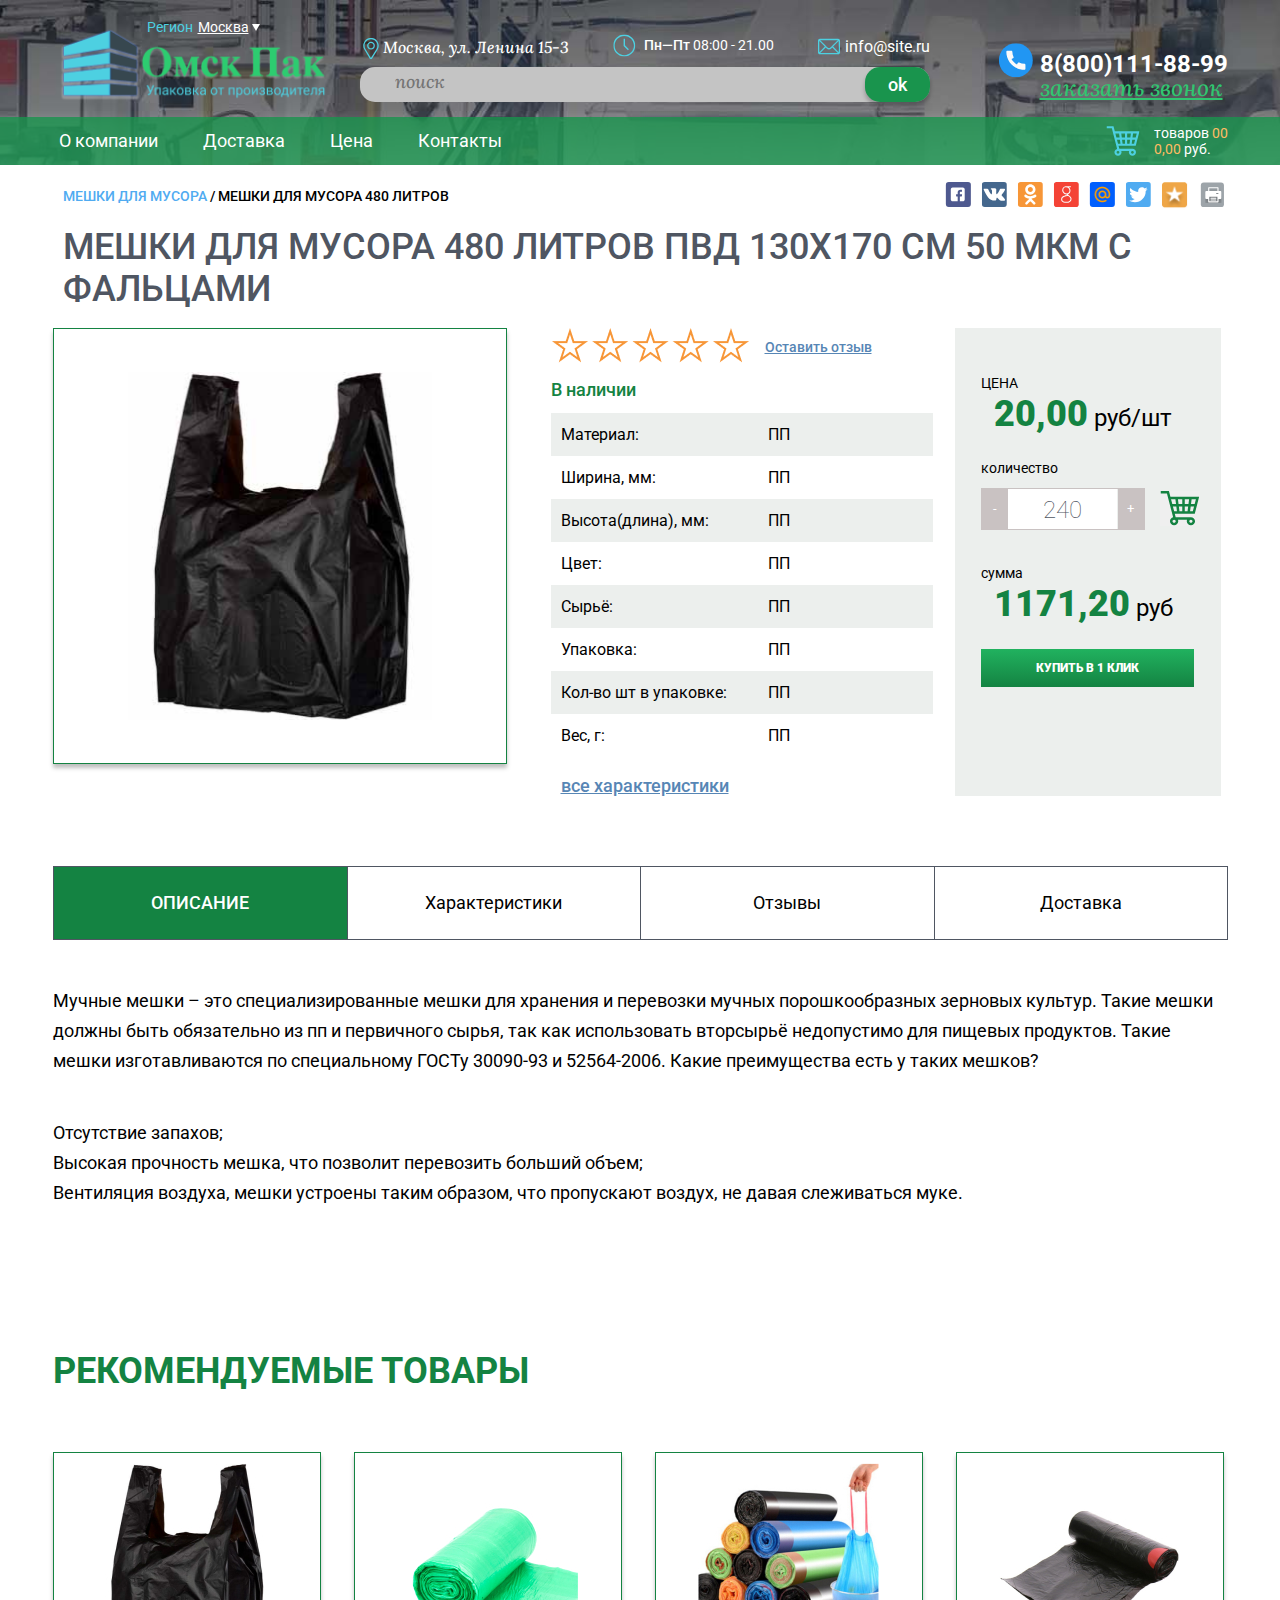
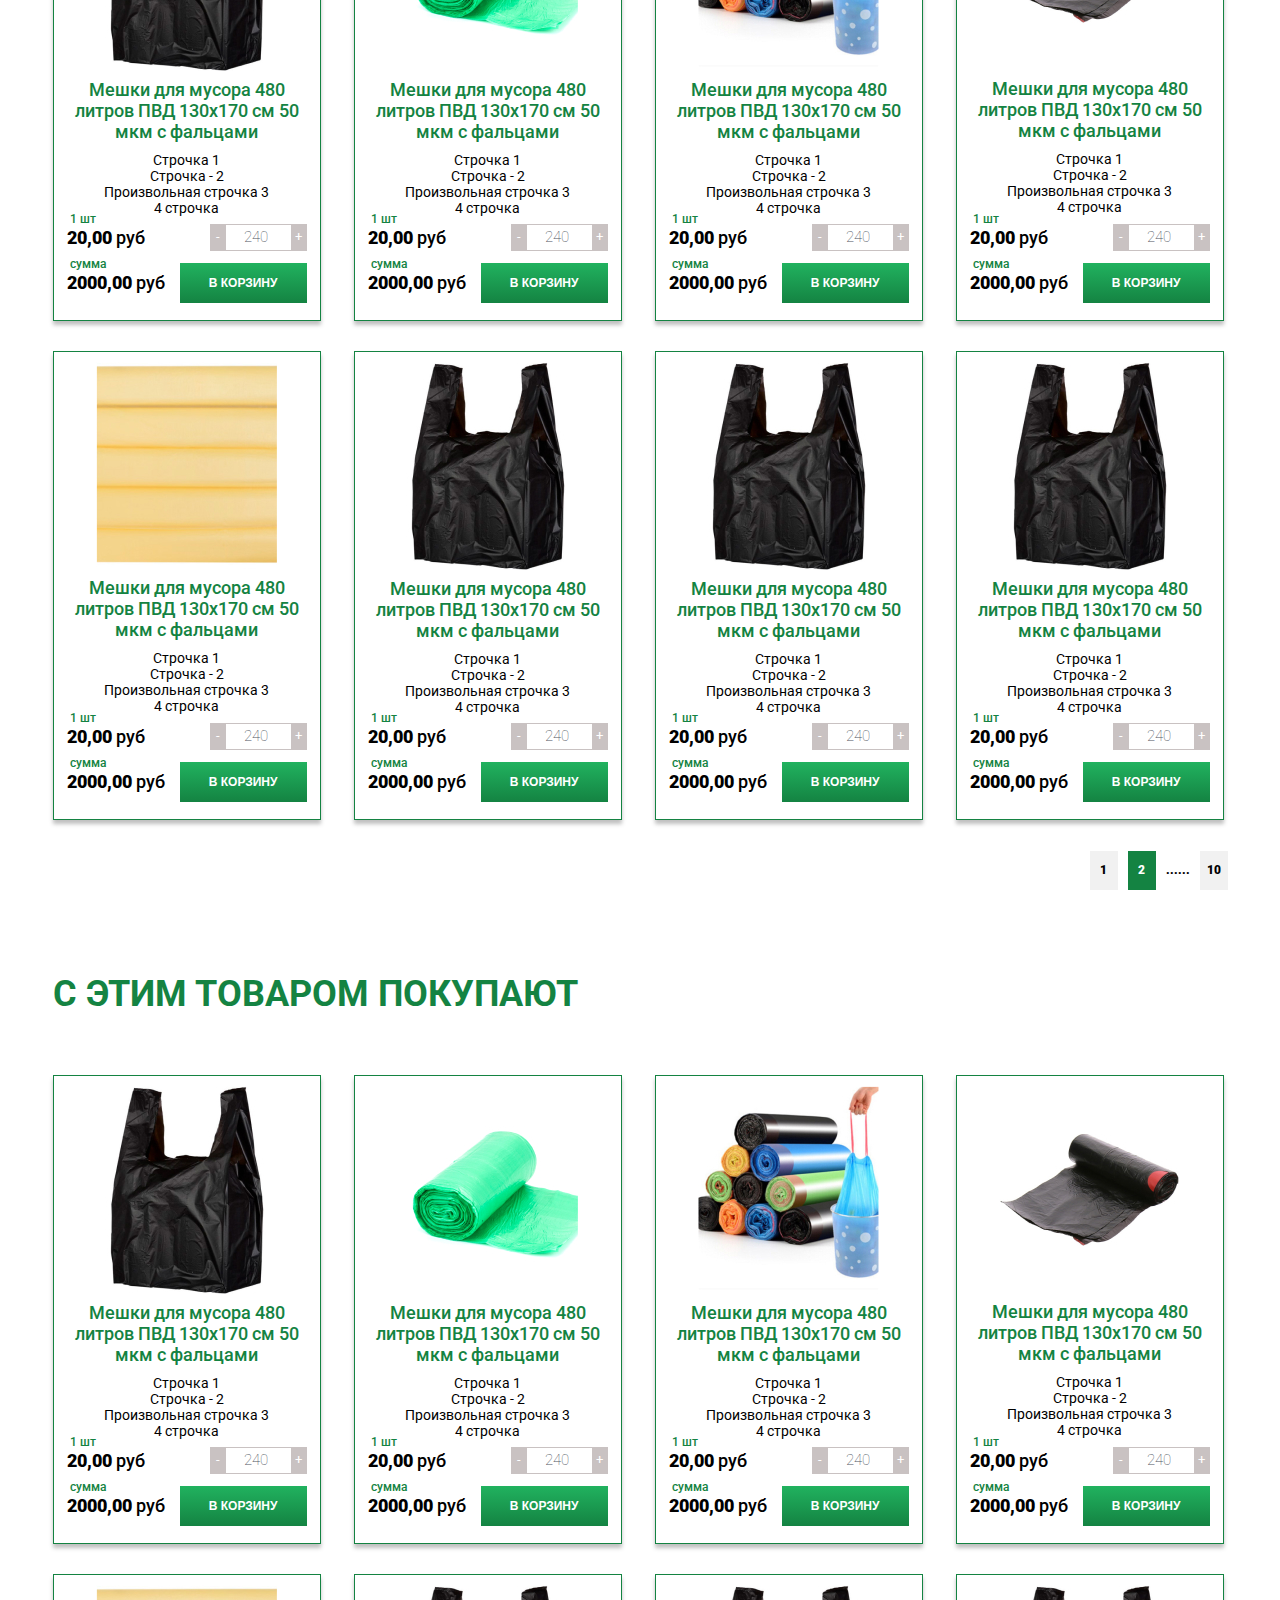
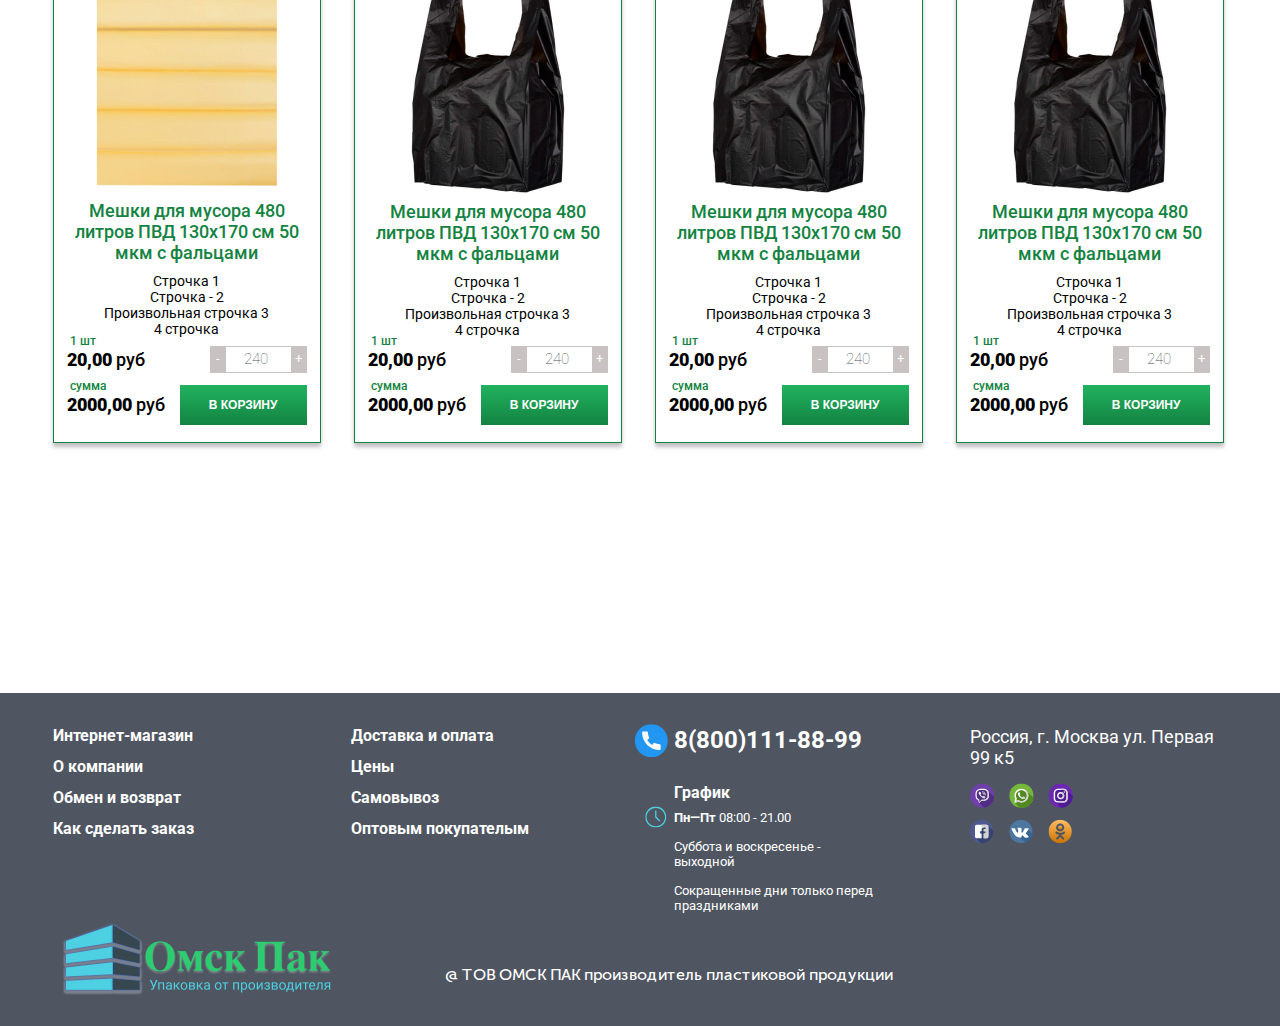
<file: product.html>
<!DOCTYPE html>
<html lang="ru">

<head>
    <meta charset="UTF-8">
    <meta name="viewport" content="width=device-width, initial-scale=1.0">
    <!--! Предзагрузка шрифтов -->
    <!-- <link rel="preload" href="fonts/Avenir-Next.woff2" as="font" type="font/woff2" crossorigin>
    <link rel="preload" href="fonts/CCRickVeitch.woff2" as="font" type="font/woff2" crossorigin>
    <link rel="preload" href="fonts/City-Nova-regular.woff2" as="font" type="font/woff2" crossorigin>
    <link rel="preload" href="fonts/TrajanPro-regular.woff2" as="font" type="font/woff2" crossorigin>
    <link rel="preload" href="fonts/Ustroke-regular.woff2" as="font" type="font/woff2" crossorigin> -->
    <!--! Подключение файлов CSS -->
    <!-- <link rel="stylesheet" href="css/swiper-bundle.min.css"> -->
    <link rel="stylesheet" href="css/style.css">
    <link rel="stylesheet" href="css/product.css">
    <link rel="stylesheet" href="css/swiper-bundle.min.css">
    <title>Мешки для мусора</title>
</head>

<body>
    <header class="header">
        <div class="header__wrapper">
            <div class="header__container">
                <div class="header__region">
                    <span>Регион</span>
                    <a href="#0" class="header__city">Москва</a>
                </div>
                <a href="index.html" class="header__logo">
                    <img src="img/logo.png" alt="Омск Пак. Упаковка от производителя">
                </a>
                <div class="header__search search-container">
                    <div class="search-container__info">
                        <div class="search-container__address search-container__icon">Москва, ул. Ленина 15-3</div>
                        <div class="search-container__time search-container__icon"><span>Пн—Пт</span> 08:00 - 21.00</div>
                        <a href="mailto:info@site.ru" class="search-container__e-mail search-container__icon">info@site.ru</a>
                    </div>
                    <form class="search-container__search">
                        <input type="text" class="search-container__input" placeholder="поиск">
                        <button type="submit" class="search-container__button">ok</button>
                    </form>
                </div>
            </div>
            <div class="header__phone">
                <a href="tel:88001118899" class="header__tel-number">8(800)111-88-99</a>
                <a href="#0" class="header__call">заказать звонок</a>
            </div>
        </div>
        <nav class="header__menu menu">
            <div class="menu__wrapper">
                <div class="header__burger">
                    <span></span>
                </div>
                <ul class="menu__list">
                    <li class="menu__item">
                        <a href="#0" class="menu__link">О компании</a>
                    </li>
                    <li class="menu__item">
                        <a href="#0" class="menu__link">Доставка</a>
                    </li>
                    <li class="menu__item">
                        <a href="#0" class="menu__link">Цена</a>
                    </li>
                    <li class="menu__item">
                        <a href="#0" class="menu__link">Контакты</a>
                    </li>
                </ul>
                <a href="#0" class="menu__cart cart">
                    <div class="cart__icon">
                        <img src="svg/shopping-cart.svg" alt="Корзина покупок" class="cart__img">
                    </div>
                    <div class="cart__container">
                        <div class="cart__count">товаров <span>00</span></div>
                        <div class="cart__summ"><span>0,00</span> руб.</div>
                    </div>
                </a>
            </div>
        </nav>
    </header>

    <div class="wrapper">
        <div class="navigation navigation_indent">
            <nav class="navigation__bread-crumbs">
                <a href="#0">Мешки для мусора</a>
                <span>/ Мешки для мусора 480 литров</span>
            </nav>
            <ul class="navigation__social social">
                <li class="social__item">
                    <a href="#0" class="social__link social__facebook">
                        <span class="visually-hidden">Facebook</span>
                    </a>
                </li>
                <li class="social__item">
                    <a href="#0" class="social__link social__vkontakte">
                        <span class="visually-hidden">Vkontakte</span>
                    </a>
                </li>
                <li class="social__item">
                    <a href="#0" class="social__link social__osnoklassniki">
                        <span class="visually-hidden">Odnoklassniki</span>
                    </a>
                </li>
                <li class="social__item">
                    <a href="#0" class="social__link social__google">
                        <span class="visually-hidden">Google</span>
                    </a>
                </li>
                <li class="social__item">
                    <a href="#0" class="social__link social__mail">
                        <span class="visually-hidden">Mail</span>
                    </a>
                </li>
                <li class="social__item">
                    <a href="#0" class="social__link social__twitter">
                        <span class="visually-hidden">Twitter</span>
                    </a>
                </li>
                <li class="social__item">
                    <a href="#0" class="social__link social__favorites">
                        <span class="visually-hidden">Favorites</span>
                    </a>
                </li>
                <li class="social__item">
                    <a href="#0" class="social__link social__print">
                        <span class="visually-hidden">Print</span>
                    </a>
                </li>
            </ul>
        </div>
        <h2 class="category-title category-title_indent">Мешки для мусора 480 литров ПВД 130х170 см 50 мкм с фальцами</h2>

        <main>
            <div class="detail">
                <div class="detail__image">
                    <img src="img/product.jpg" alt="Мешок для мусора 480 литров ПВД">
                </div>
                <div class="detail__container">
                    <div class="detail__description">
                        <div class="detail__rating">
                            <picture>
                                <source media="(min-width: 616px)" srcset="img/stars.png">
                                <source media="(max-width: 615px)" srcset="img/stars_mobile.png">
                                <img src="img/stars.png" alt="Рейтинг">
                            </picture>
                            <a href="#0">Оставить отзыв</a>
                        </div>
                        <div class="detail__status">В наличии</div>
                        <ul class="detail__properties">
                            <li class="detail__property">
                                <div>Материал:</div>
                                <div>ПП</div>
                            </li>
                            <li class="detail__property">
                                <div>Ширина, мм:</div>
                                <div>ПП</div>
                            </li>
                            <li class="detail__property">
                                <div>Высота(длина), мм:</div>
                                <div>ПП</div>
                            </li>
                            <li class="detail__property">
                                <div>Цвет:</div>
                                <div>ПП</div>
                            </li>
                            <li class="detail__property">
                                <div>Сырьё:</div>
                                <div>ПП</div>
                            </li>
                            <li class="detail__property">
                                <div>Упаковка:</div>
                                <div>ПП</div>
                            </li>
                            <li class="detail__property">
                                <div>Кол-во шт в упаковке:</div>
                                <div>ПП</div>
                            </li>
                            <li class="detail__property">
                                <div>Вес, г:</div>
                                <div>ПП</div>
                            </li>
                        </ul>
                        <a href="#0" class="detail__more">все характеристики</a>
                    </div>
                    <div class="detail__choice choice">
                        <div class="choice__wrapper">
                            <div class="choice__price">
                                <div>Цена</div>
                                <span>20,00</span> руб/шт
                            </div>
                            <div class="choice__count">
                                <span>количество</span>
                                <div class="card__count card__count_choice">
                                    <div class="card__minus card__minus_choice">-</div>
                                    <input class="card__total-count card__total-count_choice" type="text" value="240">
                                    <div class="card__plus card__plus_choice">+</div>
                                </div>
                                <button type="button" class="choice__purchase"><span class="visually-hidden">Добавить в корзину</span></button>
                            </div>
                            <div class="choice__summ">
                                <div>сумма</div>
                                <span>1171,20</span> руб
                            </div>
                            <button class="button choice__button">Купить в 1 клик</button>
                        </div>
                    </div>
                </div>
            </div>
        </main>
        <div class="table">
            <div class="table__container">
                <a href="#0" class="table__section table__section_active">Описание</a>
                <a href="#0" class="table__section">Характеристики</a>
            </div>
            <div class="table__container">
                <a href="#0" class="table__section ">Отзывы</a>
                <a href="#0 " class="table__section ">Доставка</a>
            </div>
        </div>
        <div class="specification ">
            <p>Мучные мешки – это специализированные мешки для хранения и перевозки мучных порошкообразных зерновых культур. Такие мешки должны быть обязательно из пп и первичного сырья, так как использовать вторсырьё недопустимо для пищевых продуктов. Такие
                мешки изготавливаются по специальному ГОСТу 30090-93 и 52564-2006. Какие преимущества есть у таких мешков?
            </p>
            <ul class="specification__list ">
                <li class="specification__item ">Отсутствие запахов;</li>
                <li class="specification__item ">Высокая прочность мешка, что позволит перевозить больший объем;</li>
                <li class="specification__item ">Вентиляция воздуха, мешки устроены таким образом, что пропускают воздух, не давая слеживаться муке.</li>
            </ul>
        </div>
        <div class="main__name main__name_indent ">Рекомендуемые товары</div>
        <div class="main ">
            <div class="product ">
                <div class="product__cards ">
                    <section class="product__card card ">
                        <div class="card__wrapper ">
                            <div class="card__image ">
                                <img src="img/card-1.jpg " alt="Мешки для мусора 480 ПВД ">
                            </div>
                            <div class="card__body ">
                                <h3 class="card__title ">
                                    <a href="product.html ">
										Мешки для мусора 480 литров ПВД 130х170 см 50 мкм с фальцами
									</a>
                                </h3>
                                <div class="card__description ">
                                    <p>Строчка 1</p>
                                    <p>Строчка - 2</p>
                                    <p>Произвольная строчка 3</p>
                                    <p>4 строчка</p>
                                </div>
                            </div>
                            <div class="card__footer ">
                                <div class="card__container ">
                                    <div class="card__price-one ">
                                        <span>20,00</span> руб
                                        <div class="card__one ">1 шт</div>
                                    </div>
                                    <div class="card__count ">
                                        <div class="card__minus ">-</div>
                                        <input class="card__total-count " type="text" value="240 ">
                                        <div class="card__plus ">+</div>
                                    </div>
                                </div>
                                <div class="card__container ">
                                    <div class="card__price-total ">
                                        <span>2000,00</span> руб
                                        <div class="card__summ ">cумма</div>
                                    </div>
                                    <button type="submit" class="button card__button ">В корзину</button>
                                </div>
                            </div>
                        </div>
                    </section>
                    <section class="product__card card ">
                        <div class="card__wrapper ">
                            <div class="card__image ">
                                <img src="img/card-2.jpg " alt="Мешки для мусора 200 литров ПВД ">
                            </div>
                            <div class="card__body ">
                                <h3 class="card__title ">
                                    <a href="product.html ">
										Мешки для мусора 480 литров ПВД 130х170 см 50 мкм с фальцами
									</a>
                                </h3>
                                <div class="card__description ">
                                    <p>Строчка 1</p>
                                    <p>Строчка - 2</p>
                                    <p>Произвольная строчка 3</p>
                                    <p>4 строчка</p>
                                </div>
                            </div>
                            <div class="card__footer ">
                                <div class="card__container ">
                                    <div class="card__price-one ">
                                        <span>20,00</span> руб
                                        <div class="card__one ">1 шт</div>
                                    </div>
                                    <div class="card__count ">
                                        <div class="card__minus ">-</div>
                                        <input class="card__total-count " type="text" value="240 ">
                                        <div class="card__plus ">+</div>
                                    </div>
                                </div>
                                <div class="card__container ">
                                    <div class="card__price-total ">
                                        <span>2000,00</span> руб
                                        <div class="card__summ ">cумма</div>
                                    </div>
                                    <button type="submit" class="button card__button ">В корзину</button>
                                </div>
                            </div>
                        </div>
                    </section>
                    <section class="product__card card ">
                        <div class="card__wrapper ">
                            <div class="card__image ">
                                <img src="img/card-3.jpg " alt="Мешки для мусора 160 литров 10 штук ПВД ">
                            </div>
                            <div class="card__body ">
                                <h3 class="card__title ">
                                    <a href="product.html ">
										Мешки для мусора 480 литров ПВД 130х170 см 50 мкм с фальцами
									</a>
                                </h3>
                                <div class="card__description ">
                                    <p>Строчка 1</p>
                                    <p>Строчка - 2</p>
                                    <p>Произвольная строчка 3</p>
                                    <p>4 строчка</p>
                                </div>
                            </div>
                            <div class="card__footer ">
                                <div class="card__container ">
                                    <div class="card__price-one ">
                                        <span>20,00</span> руб
                                        <div class="card__one ">1 шт</div>
                                    </div>
                                    <div class="card__count ">
                                        <div class="card__minus ">-</div>
                                        <input class="card__total-count " type="text" value="240 ">
                                        <div class="card__plus ">+</div>
                                    </div>
                                </div>
                                <div class="card__container ">
                                    <div class="card__price-total ">
                                        <span>2000,00</span> руб
                                        <div class="card__summ ">cумма</div>
                                    </div>
                                    <button type="submit" class="button card__button ">В корзину</button>
                                </div>
                            </div>
                        </div>
                    </section>
                    <section class="product__card card ">
                        <div class="card__wrapper ">
                            <div class="card__image ">
                                <img src="img/card-4.jpg " alt="Мешки для мусора 480 литров ">
                            </div>
                            <div class="card__body ">
                                <h3 class="card__title ">
                                    <a href="product.html ">
										Мешки для мусора 480 литров ПВД 130х170 см 50 мкм с фальцами
									</a>
                                </h3>
                                <div class="card__description ">
                                    <p>Строчка 1</p>
                                    <p>Строчка - 2</p>
                                    <p>Произвольная строчка 3</p>
                                    <p>4 строчка</p>
                                </div>
                            </div>
                            <div class="card__footer ">
                                <div class="card__container ">
                                    <div class="card__price-one ">
                                        <span>20,00</span> руб
                                        <div class="card__one ">1 шт</div>
                                    </div>
                                    <div class="card__count ">
                                        <div class="card__minus ">-</div>
                                        <input class="card__total-count " type="text" value="240 ">
                                        <div class="card__plus ">+</div>
                                    </div>
                                </div>
                                <div class="card__container ">
                                    <div class="card__price-total ">
                                        <span>2000,00</span> руб
                                        <div class="card__summ ">cумма</div>
                                    </div>
                                    <button type="submit" class="button card__button ">В корзину</button>
                                </div>
                            </div>
                        </div>
                    </section>
                    <section class="product__card card ">
                        <div class="card__wrapper ">
                            <div class="card__image ">
                                <img src="img/card-5.jpg " alt="Мешки для мусора 480 литров ">
                            </div>
                            <div class="card__body ">
                                <h3 class="card__title ">
                                    <a href="product.html ">
										Мешки для мусора 480 литров ПВД 130х170 см 50 мкм с фальцами
									</a>
                                </h3>
                                <div class="card__description ">
                                    <p>Строчка 1</p>
                                    <p>Строчка - 2</p>
                                    <p>Произвольная строчка 3</p>
                                    <p>4 строчка</p>
                                </div>
                            </div>
                            <div class="card__footer ">
                                <div class="card__container ">
                                    <div class="card__price-one ">
                                        <span>20,00</span> руб
                                        <div class="card__one ">1 шт</div>
                                    </div>
                                    <div class="card__count ">
                                        <div class="card__minus ">-</div>
                                        <input class="card__total-count " type="text" value="240 ">
                                        <div class="card__plus ">+</div>
                                    </div>
                                </div>
                                <div class="card__container ">
                                    <div class="card__price-total ">
                                        <span>2000,00</span> руб
                                        <div class="card__summ ">cумма</div>
                                    </div>
                                    <button type="submit" class="button card__button ">В корзину</button>
                                </div>
                            </div>
                        </div>
                    </section>
                    <section class="product__card card ">
                        <div class="card__wrapper ">
                            <div class="card__image ">
                                <img src="img/card-1.jpg " alt="Мешки для мусора 480 литров ">
                            </div>
                            <div class="card__body ">
                                <h3 class="card__title ">
                                    <a href="product.html ">
										Мешки для мусора 480 литров ПВД 130х170 см 50 мкм с фальцами
									</a>
                                </h3>
                                <div class="card__description ">
                                    <p>Строчка 1</p>
                                    <p>Строчка - 2</p>
                                    <p>Произвольная строчка 3</p>
                                    <p>4 строчка</p>
                                </div>
                            </div>
                            <div class="card__footer ">
                                <div class="card__container ">
                                    <div class="card__price-one ">
                                        <span>20,00</span> руб
                                        <div class="card__one ">1 шт</div>
                                    </div>
                                    <div class="card__count ">
                                        <div class="card__minus ">-</div>
                                        <input class="card__total-count " type="text" value="240 ">
                                        <div class="card__plus ">+</div>
                                    </div>
                                </div>
                                <div class="card__container ">
                                    <div class="card__price-total ">
                                        <span>2000,00</span> руб
                                        <div class="card__summ ">cумма</div>
                                    </div>
                                    <button type="submit" class="button card__button ">В корзину</button>
                                </div>
                            </div>
                        </div>
                    </section>
                    <section class="product__card card ">
                        <div class="card__wrapper ">
                            <div class="card__image ">
                                <img src="img/card-1.jpg " alt="Мешки для мусора 480 литров ">
                            </div>
                            <div class="card__body ">
                                <h3 class="card__title ">
                                    <a href="product.html ">
										Мешки для мусора 480 литров ПВД 130х170 см 50 мкм с фальцами
									</a>
                                </h3>
                                <div class="card__description ">
                                    <p>Строчка 1</p>
                                    <p>Строчка - 2</p>
                                    <p>Произвольная строчка 3</p>
                                    <p>4 строчка</p>
                                </div>
                            </div>
                            <div class="card__footer ">
                                <div class="card__container ">
                                    <div class="card__price-one ">
                                        <span>20,00</span> руб
                                        <div class="card__one ">1 шт</div>
                                    </div>
                                    <div class="card__count ">
                                        <div class="card__minus ">-</div>
                                        <input class="card__total-count " type="text" value="240 ">
                                        <div class="card__plus ">+</div>
                                    </div>
                                </div>
                                <div class="card__container ">
                                    <div class="card__price-total ">
                                        <span>2000,00</span> руб
                                        <div class="card__summ ">cумма</div>
                                    </div>
                                    <button type="submit" class="button card__button ">В корзину</button>
                                </div>
                            </div>
                        </div>
                    </section>
                    <section class="product__card card ">
                        <div class="card__wrapper ">
                            <div class="card__image ">
                                <img src="img/card-1.jpg " alt="Мешки для мусора 480 литров ">
                            </div>
                            <div class="card__body ">
                                <h3 class="card__title ">
                                    <a href="product.html ">
										Мешки для мусора 480 литров ПВД 130х170 см 50 мкм с фальцами
									</a>
                                </h3>
                                <div class="card__description ">
                                    <p>Строчка 1</p>
                                    <p>Строчка - 2</p>
                                    <p>Произвольная строчка 3</p>
                                    <p>4 строчка</p>
                                </div>
                            </div>
                            <div class="card__footer ">
                                <div class="card__container ">
                                    <div class="card__price-one ">
                                        <span>20,00</span> руб
                                        <div class="card__one ">1 шт</div>
                                    </div>
                                    <div class="card__count ">
                                        <div class="card__minus ">-</div>
                                        <input class="card__total-count " type="text" value="240 ">
                                        <div class="card__plus ">+</div>
                                    </div>
                                </div>
                                <div class="card__container ">
                                    <div class="card__price-total ">
                                        <span>2000,00</span> руб
                                        <div class="card__summ ">cумма</div>
                                    </div>
                                    <button type="submit" class="button card__button ">В корзину</button>
                                </div>
                            </div>
                        </div>
                    </section>
                </div>
                <ul class="product__pages ">
                    <li class="product__page ">
                        <a href="#0 ">1</a>
                    </li>
                    <li class="product__page product__page_active ">
                        <a href="#0 ">2</a>
                    </li>
                    <li class="product__page-interval ">......</li>
                    <li class="product__page ">
                        <a href="#0 ">10</a>
                    </li>
                </ul>
            </div>

            <div class="main__name main__name_indent product_indent ">С этим товаром покупают</div>

            <div class="product ">
                <div class="product__cards ">
                    <section class="product__card card ">
                        <div class="card__wrapper ">
                            <div class="card__image ">
                                <img src="img/card-1.jpg " alt="Мешки для мусора 480 ПВД ">
                            </div>
                            <div class="card__body ">
                                <h3 class="card__title ">
                                    <a href="product.html ">
										Мешки для мусора 480 литров ПВД 130х170 см 50 мкм с фальцами
									</a>
                                </h3>
                                <div class="card__description ">
                                    <p>Строчка 1</p>
                                    <p>Строчка - 2</p>
                                    <p>Произвольная строчка 3</p>
                                    <p>4 строчка</p>
                                </div>
                            </div>
                            <div class="card__footer ">
                                <div class="card__container ">
                                    <div class="card__price-one ">
                                        <span>20,00</span> руб
                                        <div class="card__one ">1 шт</div>
                                    </div>
                                    <div class="card__count ">
                                        <div class="card__minus ">-</div>
                                        <input class="card__total-count " type="text" value="240 ">
                                        <div class="card__plus ">+</div>
                                    </div>
                                </div>
                                <div class="card__container ">
                                    <div class="card__price-total ">
                                        <span>2000,00</span> руб
                                        <div class="card__summ ">cумма</div>
                                    </div>
                                    <button type="submit" class="button card__button ">В корзину</button>
                                </div>
                            </div>
                        </div>
                    </section>
                    <section class="product__card card ">
                        <div class="card__wrapper ">
                            <div class="card__image ">
                                <img src="img/card-2.jpg " alt="Мешки для мусора 200 литров ПВД ">
                            </div>
                            <div class="card__body ">
                                <h3 class="card__title ">
                                    <a href="product.html ">
										Мешки для мусора 480 литров ПВД 130х170 см 50 мкм с фальцами
									</a>
                                </h3>
                                <div class="card__description ">
                                    <p>Строчка 1</p>
                                    <p>Строчка - 2</p>
                                    <p>Произвольная строчка 3</p>
                                    <p>4 строчка</p>
                                </div>
                            </div>
                            <div class="card__footer ">
                                <div class="card__container ">
                                    <div class="card__price-one ">
                                        <span>20,00</span> руб
                                        <div class="card__one ">1 шт</div>
                                    </div>
                                    <div class="card__count ">
                                        <div class="card__minus ">-</div>
                                        <input class="card__total-count " type="text" value="240 ">
                                        <div class="card__plus ">+</div>
                                    </div>
                                </div>
                                <div class="card__container ">
                                    <div class="card__price-total ">
                                        <span>2000,00</span> руб
                                        <div class="card__summ ">cумма</div>
                                    </div>
                                    <button type="submit" class="button card__button ">В корзину</button>
                                </div>
                            </div>
                        </div>
                    </section>
                    <section class="product__card card ">
                        <div class="card__wrapper ">
                            <div class="card__image ">
                                <img src="img/card-3.jpg " alt="Мешки для мусора 160 литров 10 штук ПВД ">
                            </div>
                            <div class="card__body ">
                                <h3 class="card__title ">
                                    <a href="product.html ">
										Мешки для мусора 480 литров ПВД 130х170 см 50 мкм с фальцами
									</a>
                                </h3>
                                <div class="card__description ">
                                    <p>Строчка 1</p>
                                    <p>Строчка - 2</p>
                                    <p>Произвольная строчка 3</p>
                                    <p>4 строчка</p>
                                </div>
                            </div>
                            <div class="card__footer ">
                                <div class="card__container ">
                                    <div class="card__price-one ">
                                        <span>20,00</span> руб
                                        <div class="card__one ">1 шт</div>
                                    </div>
                                    <div class="card__count ">
                                        <div class="card__minus ">-</div>
                                        <input class="card__total-count " type="text" value="240 ">
                                        <div class="card__plus ">+</div>
                                    </div>
                                </div>
                                <div class="card__container ">
                                    <div class="card__price-total ">
                                        <span>2000,00</span> руб
                                        <div class="card__summ ">cумма</div>
                                    </div>
                                    <button type="submit" class="button card__button ">В корзину</button>
                                </div>
                            </div>
                        </div>
                    </section>
                    <section class="product__card card ">
                        <div class="card__wrapper ">
                            <div class="card__image ">
                                <img src="img/card-4.jpg " alt="Мешки для мусора 480 литров ">
                            </div>
                            <div class="card__body ">
                                <h3 class="card__title ">
                                    <a href="product.html ">
										Мешки для мусора 480 литров ПВД 130х170 см 50 мкм с фальцами
									</a>
                                </h3>
                                <div class="card__description ">
                                    <p>Строчка 1</p>
                                    <p>Строчка - 2</p>
                                    <p>Произвольная строчка 3</p>
                                    <p>4 строчка</p>
                                </div>
                            </div>
                            <div class="card__footer ">
                                <div class="card__container ">
                                    <div class="card__price-one ">
                                        <span>20,00</span> руб
                                        <div class="card__one ">1 шт</div>
                                    </div>
                                    <div class="card__count ">
                                        <div class="card__minus ">-</div>
                                        <input class="card__total-count " type="text" value="240 ">
                                        <div class="card__plus ">+</div>
                                    </div>
                                </div>
                                <div class="card__container ">
                                    <div class="card__price-total ">
                                        <span>2000,00</span> руб
                                        <div class="card__summ ">cумма</div>
                                    </div>
                                    <button type="submit" class="button card__button ">В корзину</button>
                                </div>
                            </div>
                        </div>
                    </section>
                    <section class="product__card card ">
                        <div class="card__wrapper ">
                            <div class="card__image ">
                                <img src="img/card-5.jpg " alt="Мешки для мусора 480 литров ">
                            </div>
                            <div class="card__body ">
                                <h3 class="card__title ">
                                    <a href="product.html ">
										Мешки для мусора 480 литров ПВД 130х170 см 50 мкм с фальцами
									</a>
                                </h3>
                                <div class="card__description ">
                                    <p>Строчка 1</p>
                                    <p>Строчка - 2</p>
                                    <p>Произвольная строчка 3</p>
                                    <p>4 строчка</p>
                                </div>
                            </div>
                            <div class="card__footer ">
                                <div class="card__container ">
                                    <div class="card__price-one ">
                                        <span>20,00</span> руб
                                        <div class="card__one ">1 шт</div>
                                    </div>
                                    <div class="card__count ">
                                        <div class="card__minus ">-</div>
                                        <input class="card__total-count " type="text" value="240 ">
                                        <div class="card__plus ">+</div>
                                    </div>
                                </div>
                                <div class="card__container ">
                                    <div class="card__price-total ">
                                        <span>2000,00</span> руб
                                        <div class="card__summ ">cумма</div>
                                    </div>
                                    <button type="submit" class="button card__button ">В корзину</button>
                                </div>
                            </div>
                        </div>
                    </section>
                    <section class="product__card card ">
                        <div class="card__wrapper ">
                            <div class="card__image ">
                                <img src="img/card-1.jpg " alt="Мешки для мусора 480 литров ">
                            </div>
                            <div class="card__body ">
                                <h3 class="card__title ">
                                    <a href="product.html ">
										Мешки для мусора 480 литров ПВД 130х170 см 50 мкм с фальцами
									</a>
                                </h3>
                                <div class="card__description ">
                                    <p>Строчка 1</p>
                                    <p>Строчка - 2</p>
                                    <p>Произвольная строчка 3</p>
                                    <p>4 строчка</p>
                                </div>
                            </div>
                            <div class="card__footer ">
                                <div class="card__container ">
                                    <div class="card__price-one ">
                                        <span>20,00</span> руб
                                        <div class="card__one ">1 шт</div>
                                    </div>
                                    <div class="card__count ">
                                        <div class="card__minus ">-</div>
                                        <input class="card__total-count " type="text" value="240 ">
                                        <div class="card__plus ">+</div>
                                    </div>
                                </div>
                                <div class="card__container ">
                                    <div class="card__price-total ">
                                        <span>2000,00</span> руб
                                        <div class="card__summ ">cумма</div>
                                    </div>
                                    <button type="submit" class="button card__button ">В корзину</button>
                                </div>
                            </div>
                        </div>
                    </section>
                    <section class="product__card card ">
                        <div class="card__wrapper ">
                            <div class="card__image ">
                                <img src="img/card-1.jpg " alt="Мешки для мусора 480 литров ">
                            </div>
                            <div class="card__body ">
                                <h3 class="card__title ">
                                    <a href="product.html ">
										Мешки для мусора 480 литров ПВД 130х170 см 50 мкм с фальцами
									</a>
                                </h3>
                                <div class="card__description ">
                                    <p>Строчка 1</p>
                                    <p>Строчка - 2</p>
                                    <p>Произвольная строчка 3</p>
                                    <p>4 строчка</p>
                                </div>
                            </div>
                            <div class="card__footer ">
                                <div class="card__container ">
                                    <div class="card__price-one ">
                                        <span>20,00</span> руб
                                        <div class="card__one ">1 шт</div>
                                    </div>
                                    <div class="card__count ">
                                        <div class="card__minus ">-</div>
                                        <input class="card__total-count " type="text" value="240 ">
                                        <div class="card__plus ">+</div>
                                    </div>
                                </div>
                                <div class="card__container ">
                                    <div class="card__price-total ">
                                        <span>2000,00</span> руб
                                        <div class="card__summ ">cумма</div>
                                    </div>
                                    <button type="submit" class="button card__button ">В корзину</button>
                                </div>
                            </div>
                        </div>
                    </section>
                    <section class="product__card card ">
                        <div class="card__wrapper ">
                            <div class="card__image ">
                                <img src="img/card-1.jpg " alt="Мешки для мусора 480 литров ">
                            </div>
                            <div class="card__body ">
                                <h3 class="card__title ">
                                    <a href="product.html ">
										Мешки для мусора 480 литров ПВД 130х170 см 50 мкм с фальцами
									</a>
                                </h3>
                                <div class="card__description ">
                                    <p>Строчка 1</p>
                                    <p>Строчка - 2</p>
                                    <p>Произвольная строчка 3</p>
                                    <p>4 строчка</p>
                                </div>
                            </div>
                            <div class="card__footer ">
                                <div class="card__container ">
                                    <div class="card__price-one ">
                                        <span>20,00</span> руб
                                        <div class="card__one ">1 шт</div>
                                    </div>
                                    <div class="card__count ">
                                        <div class="card__minus ">-</div>
                                        <input class="card__total-count " type="text" value="240 ">
                                        <div class="card__plus ">+</div>
                                    </div>
                                </div>
                                <div class="card__container ">
                                    <div class="card__price-total ">
                                        <span>2000,00</span> руб
                                        <div class="card__summ ">cумма</div>
                                    </div>
                                    <button type="submit" class="button card__button ">В корзину</button>
                                </div>
                            </div>
                        </div>
                    </section>
                </div>
            </div>
        </div>
    </div>

    <footer class="footer footer_indent ">
        <div class="footer__wrapper ">
            <nav class="footer__menu ">
                <ul class="footer__menu-list ">
                    <li class="footer__menu-item ">
                        <a href="#0 " class="footer__menu-link ">Интернет-магазин</a>
                    </li>
                    <li class="footer__menu-item ">
                        <a href="#0 " class="footer__menu-link ">О компании</a>
                    </li>
                    <li class="footer__menu-item ">
                        <a href="#0 " class="footer__menu-link ">Обмен и возврат</a>
                    </li>
                    <li class="footer__menu-item ">
                        <a href="#0 " class="footer__menu-link ">Как сделать заказ</a>
                    </li>
                </ul>
                <ul class="footer__menu-list ">
                    <li class="footer__menu-item ">
                        <a href="#0 " class="footer__menu-link ">Доставка и оплата</a>
                    </li>
                    <li class="footer__menu-item ">
                        <a href="#0 " class="footer__menu-link ">Цены</a>
                    </li>
                    <li class="footer__menu-item ">
                        <a href="#0 " class="footer__menu-link ">Самовывоз</a>
                    </li>
                    <li class="footer__menu-item ">
                        <a href="#0 " class="footer__menu-link ">Оптовым покупателым</a>
                    </li>
                </ul>
            </nav>
            <div class="footer__container ">
                <div class="footer__timetable ">
                    <div class="footer__address footer__address_mobile ">Россия, г. Москва ул. Первая 99 к5</div>
                    <a href="tel:88001118899 " class="footer__tel ">8(800)111-88-99</a>
                    <div class="footer__time time ">
                        <div class="time__title ">График</div>
                        <div class="time__timetable ">
                            <p><span>Пн—Пт</span> 08:00 - 21.00</p>
                            <p>Суббота и воскресенье - выходной</p>
                            <p>Сокращенные дни только перед праздниками</p>
                        </div>
                    </div>
                </div>
                <address class="footer__address-container ">
					<div class="footer__address ">Россия, г. Москва ул. Первая 99 к5</div>
					<ul class="footer__socials ">
						<li class="footer__socials-item ">
							<a href="#0 " class="footer__socials-link footer__viber ">
								<span class="visually-hidden ">Viber</span>
							</a>
						</li>
						<li class="footer__socials-item ">
							<a href="#0 " class="footer__socials-link footer__whatsapp ">
								<span class="visually-hidden ">Whatsapp</span>
							</a>
						</li>
						<li class="footer__socials-item ">
							<a href="#0 " class="footer__socials-link footer__instagram ">
								<span class="visually-hidden ">Instagram</span>
							</a>
						</li>
						<li class="footer__socials-item ">
							<a href="#0 " class="footer__socials-link footer__facebook ">
								<span class="visually-hidden ">Facebook</span>
							</a>
						</li>
						<li class="footer__socials-item ">
							<a href="#0 " class="footer__socials-link footer__vkontakte ">
								<span class="visually-hidden ">Vkontakte</span>
							</a>
						</li>
						<li class="footer__socials-item ">
							<a href="#0 " class="footer__socials-link footer__odnoklassniki ">
								<span class="visually-hidden ">Odnoklassniki</span>
							</a>
						</li>
					</ul>
				</address>
            </div>
        </div>
        <div class="footer__copyright-container ">
            <a href="index.html " class="footer__logo ">
                <img src="img/logo.png " alt="Мешки для мусора ">
            </a>
            <a href="#0 " class="footer__copyright ">
				@ ТОВ ОМСК ПАК производитель пластиковой продукции
			</a>
        </div>
        <ul class="footer__socials footer__socials_mobile ">
            <li class="footer__socials-item ">
                <a href="#0 " class="footer__socials-link footer__viber ">
                    <span class="visually-hidden ">Viber</span>
                </a>
            </li>
            <li class="footer__socials-item ">
                <a href="#0 " class="footer__socials-link footer__whatsapp ">
                    <span class="visually-hidden ">Whatsapp</span>
                </a>
            </li>
            <li class="footer__socials-item ">
                <a href="#0 " class="footer__socials-link footer__instagram ">
                    <span class="visually-hidden ">Instagram</span>
                </a>
            </li>
            <li class="footer__socials-item ">
                <a href="#0 " class="footer__socials-link footer__facebook ">
                    <span class="visually-hidden ">Facebook</span>
                </a>
            </li>
            <li class="footer__socials-item ">
                <a href="#0 " class="footer__socials-link footer__vkontakte ">
                    <span class="visually-hidden ">Vkontakte</span>
                </a>
            </li>
            <li class="footer__socials-item ">
                <a href="#0 " class="footer__socials-link footer__odnoklassniki ">
                    <span class="visually-hidden ">Odnoklassniki</span>
                </a>
            </li>
        </ul>
    </footer>





    <!-- Подключаем Swiper -->
    <script src="js/swiper-bundle.min.js "></script>
    <script src="js/sliders.js "></script>

</body>

</html>
</file>
<file: css/style.css>
/* ! ------------------------fonts-------------------- */
@import url("https://fonts.googleapis.com/css?family=Roboto:100,regular,500,700,900&display=swap");
@import url("https://fonts.googleapis.com/css?family=Lora:italic,500italic&display=swap");
@font-face {
  font-family: "Museo Sans Cyrl";
  src: url("../fonts/MuseoSansCyrl-500.woff2") format("woff2"), url("../fonts/MuseoSansCyrl-500.woff") format("woff"), url("../fonts/MuseoSansCyrl-500.ttf") format("truetype");
  font-weight: normal;
  font-style: normal;
  font-display: swap;
}
/* ! -------------------reset-styles------------------ */
* {
  margin: 0;
  padding: 0;
  border: 0;
  box-sizing: border-box;
}

a {
  text-decoration: none;
  color: inherit;
}

ul,
ol,
li {
  list-style: none;
}

img {
  vertical-align: top;
}

h1,
h2,
h3,
h4,
h5,
h6 {
  font-weight: inherit;
  font-size: inherit;
}

/* ! ------------------------body-------------------- */
html,
body {
  min-width: 320px;
  font-weight: 400;
  font-style: normal;
}

button {
  cursor: pointer;
}

.visually-hidden {
  position: absolute;
  overflow: hidden;
  width: 1px;
  height: 1px;
  clip: rect(1px, 1px, 1px, 1px);
}

body._lock {
  overflow: hidden;
}

.screen {
  width: 100%;
  height: 100vh;
  min-height: 795px;
  background-color: #5e5e5e;
  background-image: url("../img/header-bg.jpg");
  background-size: cover;
  background-repeat: no-repeat;
  background-position: top;
}
.screen__container {
  margin-top: 10.2%;
  font-family: "Roboto", "Arial", sans-serif;
  color: #fff;
  text-align: center;
}
.screen__title {
  text-transform: uppercase;
  font-size: 74px;
  font-weight: 900;
}
.screen__subtitle {
  position: relative;
  top: -3px;
  font-weight: 500;
  font-size: 44px;
}
.screen__button {
  position: relative;
  top: 0;
  margin-top: 3.3%;
  padding: 26px 79px 26px 79px;
  transition: all 0.2s ease;
}
.screen__button:hover {
  top: -3px;
}
.screen__button:active {
  top: 0;
}

.button {
  display: inline-block;
  background: linear-gradient(to top, #148342, #21B25F);
  font-weight: 900;
  text-transform: uppercase;
  font-size: 18px;
}

.header {
  background: rgba(50, 50, 50, 0.25);
  color: #fff;
}
.header__wrapper {
  position: relative;
  display: flex;
  justify-content: space-between;
  align-items: flex-end;
  max-width: 1205px;
  padding: 19px 15px 0 15px;
  margin: 0 auto;
}
.header__burger {
  display: none;
}
.header__container {
  display: flex;
  align-items: flex-end;
}
.header__region {
  position: absolute;
  z-index: 1;
  top: 19px;
  left: 109px;
  font-family: "Roboto", "Arial", sans-serif;
  font-size: 14px;
}
.header__region span {
  color: #4DD0E1;
}
.header__city {
  position: relative;
  margin-left: 2px;
  text-decoration: underline;
}
.header__city::after {
  content: "";
  display: block;
  position: absolute;
  top: 5px;
  right: -11px;
  width: 0;
  height: 0;
  border-left: 4px solid transparent;
  border-right: 4px solid transparent;
  border-top: 7px solid #fff;
}
.header__logo {
  margin-left: 6px;
  width: 276px;
}
.header__logo img {
  width: 100%;
}
.header__search {
  margin-left: 25px;
  margin-bottom: 15px;
}
.header__phone {
  position: relative;
  display: flex;
  flex-direction: column;
  padding-left: 42px;
  padding-top: 7px;
  margin-bottom: 15px;
  flex-shrink: 0;
}
.header__phone::before {
  content: "";
  position: absolute;
  top: 5px;
  left: 0;
  display: block;
  width: 36px;
  height: 36px;
  background-image: url("../svg/telephone.svg");
  background-repeat: no-repeat;
}
.header__tel-number {
  position: relative;
  top: 5px;
  font-family: "Roboto", "Arial", sans-serif;
  font-size: 24px;
  font-weight: 700;
  transition: all 0.3s ease;
}
.header__tel-number:hover {
  color: #19944D;
}
.header__call {
  text-decoration: underline;
  color: #31C570;
  font-family: "Lora", "Times New Roman", Times, serif;
  font-size: 23px;
  font-weight: 500;
  font-style: italic;
  transition: all 0.3s ease;
}
.header__call:hover {
  transform: scale(1.05);
}
.search-container__info {
  display: flex;
  justify-content: space-between;
  margin-bottom: 10px;
}
.search-container__address {
  position: relative;
  padding-left: 23px;
  font-family: "Lora", "Times New Roman", Times, serif;
  font-size: 16px;
  font-weight: 500;
  font-style: italic;
}
.search-container__address::before {
  content: "";
  position: absolute;
  top: 0;
  left: 0;
  display: block;
  width: 22px;
  height: 22px;
  background-image: url("../svg/mark.svg");
  background-repeat: no-repeat;
}
.search-container__time {
  position: relative;
  padding-left: 31px;
  font-family: "Roboto", "Arial", sans-serif;
  font-size: 14px;
}
.search-container__time span {
  font-weight: 500;
}
.search-container__time::before {
  content: "";
  position: absolute;
  top: -3px;
  left: 0;
  display: block;
  width: 23px;
  height: 23px;
  background-image: url("../svg/clock.svg");
  background-repeat: no-repeat;
}
.search-container__e-mail {
  position: relative;
  padding-left: 27px;
  font-family: "Roboto", "Arial", sans-serif;
  font-size: 16px;
  transition: all 0.3s ease;
}
.search-container__e-mail:hover {
  color: #19944D;
}
.search-container__e-mail::before {
  content: "";
  position: absolute;
  top: -2px;
  left: 0;
  display: block;
  width: 22px;
  height: 22px;
  background-image: url("../svg/mail.svg");
  background-repeat: no-repeat;
}
.search-container__search {
  position: relative;
}
.search-container__input {
  padding: 0 66px 5px 33px;
  height: 35px;
  width: 570px;
  border: 2px solid #C4C4C4;
  border-radius: 15px;
  font-family: "Lora", "Times New Roman", Times, serif;
  font-size: 18px;
  font-weight: 500;
  font-style: italic;
  color: #4F5662;
  background: #C4C4C4;
  transition: all 0.3s ease;
}
.search-container__input:focus {
  border: 2px solid #19944D;
  border-radius: 15px;
  outline: none;
}
.search-container__button {
  position: absolute;
  z-index: 1;
  top: 0;
  right: 0;
  height: 35px;
  padding: 0 23px;
  border-radius: 15px;
  background: #19944D;
  font-family: "Roboto", "Arial", sans-serif;
  font-size: 18px;
  font-weight: 500;
  color: inherit;
  box-shadow: 0 4px 4px rgba(0, 0, 0, 0.25);
  transition: all 0.3s ease;
}
.search-container__button:hover {
  transform: scale(1.1);
}

.menu {
  padding: 8px 0;
  font-family: "Roboto", "Arial", sans-serif;
  background-color: rgba(25, 148, 77, 0.8);
}
.menu__wrapper {
  position: relative;
  display: flex;
  justify-content: space-between;
  align-items: center;
  max-width: 1205px;
  padding: 0 15px;
  margin: 0 auto;
}
.menu__container {
  display: flex;
  align-items: center;
}
.menu__list {
  display: flex;
  margin-left: 6px;
  font-size: 18px;
}
.menu__item {
  transition: all 0.1s ease;
}
.menu__item:hover {
  transform: scale(1.1);
}
.menu__item:nth-child(n+2) {
  margin-left: 45px;
}
.cart {
  display: flex;
  font-size: 14px;
}
.cart__icon {
  margin-right: 14px;
}
.cart__count span {
  color: #FFBC64;
}
.cart__summ span {
  color: #FFBC64;
}

.wrapper {
  max-width: 1205px;
  padding: 0 15px;
  margin: 0 auto;
}

.navigation {
  display: flex;
  justify-content: space-between;
  align-items: center;
  margin-top: 17px;
}
.navigation_indent {
  margin-left: 10px;
}
.navigation__bread-crumbs {
  text-transform: uppercase;
  font-size: 14px;
  font-family: "Roboto", "Arial", sans-serif;
  font-weight: 500;
}
.navigation__bread-crumbs a {
  color: #50ABF1;
}
.navigation__bread-crumbs a:hover {
  text-decoration: underline;
}
.social {
  display: flex;
}
.social__item:nth-child(n+2) {
  margin-left: 10px;
}
.social__link {
  display: block;
  width: 26px;
  height: 26px;
  background-position: center;
  background-repeat: no-repeat;
  background-size: contain;
  transition: all 0.3s ease;
}
.social__link:hover {
  transform: scale(1.1);
}
.social__facebook {
  background-image: url("../svg/FACEBOOK.svg");
}
.social__vkontakte {
  background-image: url("../svg/vk.svg");
}
.social__osnoklassniki {
  background-image: url("../svg/odnoklassniki-logo.svg");
}
.social__google {
  background-image: url("../svg/google.svg");
}
.social__mail {
  background-image: url("../svg/mail-ru.svg");
}
.social__twitter {
  background-image: url("../svg/twitter.svg");
}
.social__favorites {
  background-image: url("../img/favorites.jpg");
  width: 28px;
  height: 28px;
}
.social__print {
  background-image: url("../svg/printer.svg");
  width: 29px;
  height: 29px;
}

.category-title {
  font-family: "Roboto", "Arial", sans-serif;
  color: #4F5662;
  text-transform: uppercase;
  font-weight: 500;
  font-size: 36px;
}
.category-title_indent {
  margin-top: 15px;
  margin-bottom: 18px;
  margin-left: 10px;
}

.slider-wrapper {
  position: relative;
}
.slider-wrapper_width {
  max-width: 1175px;
  margin: 0 auto;
}

.slider {
  max-width: 1115px;
}

.category-slider {
  position: relative;
  display: flex;
  font-family: "Roboto", "Arial", sans-serif;
  font-size: 14px;
  font-weight: 500;
  color: #fff;
}
.category-slider_indent {
  margin-bottom: 48px;
}
.category-slider__next, .category-slider__prev {
  position: absolute;
  z-index: 9999;
  top: 50%;
  transform: translateY(-50%);
  display: block;
  width: 13px;
  height: 20px;
  background-size: contain;
  background-repeat: no-repeat;
  cursor: pointer;
}
.category-slider__next:focus, .category-slider__prev:focus {
  outline: none;
}
.category-slider__next {
  right: 0;
  background-image: url("../svg/arrow-right.svg");
}
.category-slider__prev {
  background-image: url("../svg/arrow-left.svg");
}
.category-slider__item {
  width: 170px;
  border-radius: 5px;
  background-color: #278A52;
  transition: all 0.3s ease;
}
.category-slider__link {
  display: block;
  padding: 10px 47px;
  text-align: center;
}

.main {
  position: relative;
  display: flex;
}

.filter {
  width: 270px;
  height: 100%;
  flex-shrink: 0;
  margin-right: 31px;
  overflow: auto;
}
.filter__container {
  background-color: #ECEFED;
}
.filter__container:nth-child(n+2) {
  margin-top: 24px;
  padding-bottom: 82px;
}
.filter__wrapper {
  padding: 19px 18px 33px 18px;
  text-transform: uppercase;
  font-family: "Roboto", "Arial", sans-serif;
  font-size: 24px;
  font-weight: 700;
  color: #4F5662;
}
.filter__item {
  position: relative;
  padding-left: 46px;
}
.filter__item:nth-child(n+2) {
  margin-top: 35px;
}
.filter__item._active .filter__sub-list {
  display: flex;
}
.filter__sub-list {
  display: none;
  flex-direction: column;
}
.filter__sub-item {
  padding-left: 17px;
  color: #000000;
  font-weight: 400;
}
.filter__sub-item:first-child {
  margin-top: 20px;
}
.filter__sub-item:last-child {
  margin-bottom: 30px;
}
.filter__sub-item:nth-child(n+2) {
  margin-top: 15px;
}
.filter__capacity::before {
  background-image: url("../svg/measuring-jug.svg");
}
.filter__color::before {
  background-image: url("../svg/bucket.svg");
}
.filter__thickness {
  display: flex;
  flex-direction: column;
}
.filter__thickness::before {
  background-image: url("../svg/tolsina.svg");
}
.filter__material::before {
  background-image: url("../svg/plastic-bag.svg");
}
.filter__form::before {
  background-image: url("../svg/bag.svg");
}
.filter__target::before {
  background-image: url("../svg/plastic-bag-target.svg");
}
.filter__type::before {
  background-image: url("../svg/plastic-bag-type.svg");
}
.filter__capacity::before, .filter__color::before, .filter__thickness::before, .filter__material::before, .filter__form::before, .filter__target::before, .filter__type::before {
  content: "";
  display: block;
  position: absolute;
  top: 0px;
  left: 0;
  width: 34px;
  height: 34px;
  background-repeat: no-repeat;
  background-size: contain;
}
.filter__category {
  font-family: "Roboto", "Arial", sans-serif;
  color: #4F5662;
  font-size: 18px;
}
.filter__category:nth-child(n+2) {
  border-top: 1px solid #C4C4C4;
}
.filter__category:last-child {
  border-bottom: 1px solid #C4C4C4;
}
.filter__category a {
  position: relative;
  display: flex;
  align-items: center;
  height: 93px;
  padding: 0 50px 0 20px;
}
.filter__category a::after {
  content: "";
  display: block;
  position: absolute;
  right: 20px;
  top: 50%;
  transform: translateY(-50%);
  width: 16px;
  height: 10px;
  background-image: url("../svg/arrow-sidebar.svg");
  background-repeat: no-repeat;
}
.filter__category._active .price__content {
  display: block;
}
.filter__category._active a::after {
  transform: translateY(-50%) rotate(180deg);
}
.filter__range {
  position: relative;
  margin: 41px auto 0 auto;
  width: 85%;
  height: 3px;
  background-color: #148342;
}
.filter__range-left {
  position: absolute;
  top: -7px;
  left: 0;
  width: 16px;
  height: 16px;
  border-radius: 50%;
  background-color: #C4C4C4;
  cursor: pointer;
}
.filter__range-right {
  position: absolute;
  top: -7px;
  right: 0;
  width: 16px;
  height: 16px;
  border-radius: 50%;
  background-color: #C4C4C4;
  cursor: pointer;
}
.filter__value-range {
  display: flex;
  justify-content: space-between;
  padding: 0 22px;
  color: #000;
  font-size: 18px;
  margin-top: 20px;
  margin-bottom: 25px;
}
.filter__button {
  position: relative;
  top: 0;
  color: #fff;
  font-size: 14px;
  padding: 18px 28px;
  transition: all 0.3s ease;
}
.filter__button:hover {
  top: -2px;
}
.filter__button:active {
  top: 0;
}
.filter__button:focus {
  outline: none;
}
.filter__button-reset {
  text-transform: uppercase;
  font-family: "Roboto", "Arial", sans-serif;
  font-weight: 900;
  font-size: 14px;
  color: #4F5662;
  transition: all 0.3s ease;
}
.filter__button-reset:hover {
  color: rgba(255, 0, 0, 0.7);
}
.filter__button-reset:focus {
  outline: none;
}
.filter__button-box {
  display: flex;
  justify-content: space-between;
  padding: 0 15px 0 12px;
  margin-top: 25px;
}

.price {
  font-weight: 700;
  font-size: 24px;
}
.price__content {
  display: none;
}
.price__container {
  display: flex;
  justify-content: space-between;
  padding: 0 20px;
}
.price__input {
  display: block;
  width: 48.48%;
  height: 48px;
  flex-shrink: 0;
  text-align: center;
}
.price__input::-webkit-outer-spin-button, .price__input::-webkit-inner-spin-button {
  -webkit-appearance: none;
  margin: 0;
}
.price__range {
  display: block;
  margin: 10px auto;
}

.sort {
  display: flex;
  justify-content: space-between;
  align-items: center;
  font-family: "Roboto", "Arial", sans-serif;
  text-transform: uppercase;
  font-size: 14px;
}
.sort__type {
  margin-right: 50px;
}
.sort__type a {
  margin-right: 5px;
  color: #0088B3;
}
.sort__type a:hover {
  text-decoration: underline;
}
.sort__type a:last-child {
  margin: 0;
}
.sort__type span {
  font-weight: 900;
}
.sort__show {
  display: flex;
  align-items: center;
  flex-shrink: 0;
}
.sort__show input {
  width: 37px;
  height: 23px;
  border: 1px solid #D1D1D1;
  margin: 0 10px;
  font-weight: 900;
  text-align: center;
}
.sort__show input:focus {
  outline: none;
}
.sort__show span {
  font-weight: 900;
}

.product {
  flex-grow: 1;
}
.product__filter {
  display: none;
}
.product__sort {
  margin-bottom: 8px;
}
.product__cards {
  display: flex;
  flex-wrap: wrap;
}
.product__card {
  width: 268px;
}
.product__pages {
  display: flex;
  justify-content: flex-end;
  font-size: 12px;
  font-family: "Roboto", "Arial", sans-serif;
  font-weight: 900;
  margin-top: 31px;
}
.product__page {
  background-color: #F1F1F1;
}
.product__page a {
  display: flex;
  justify-content: center;
  align-items: center;
  width: 28px;
  height: 39px;
}
.product__page:nth-child(n+2) {
  margin-left: 10px;
}
.product__page_active {
  background-color: #148342;
  color: #fff;
}
.product__page-interval {
  display: flex;
  justify-content: center;
  align-items: center;
  margin-left: 10px;
}

.card {
  border: 1px solid #148342;
  box-shadow: 0 4px 4px rgba(0, 0, 0, 0.25);
  font-family: "Roboto", "Arial", sans-serif;
}
.card:nth-child(3n+2) {
  margin-left: 33px;
  margin-right: 33px;
}
.card:nth-child(n+4) {
  margin-top: 30px;
}
.card__wrapper {
  display: flex;
  flex-direction: column;
  justify-content: space-between;
  padding: 10px 13px 17px 13px;
  height: 100%;
}
.card__image {
  margin: 0 auto 8px auto;
  width: 100%;
}
.card__image img {
  display: block;
  margin: 0 auto;
  max-width: 100%;
  object-fit: contain;
}
.card__title {
  text-align: center;
  color: #148342;
  font-weight: 500;
  font-size: 18px;
}
.card__title:hover {
  text-decoration: underline;
}
.card__description {
  margin-top: 10px;
  text-align: center;
  font-size: 14px;
}
.card__footer {
  margin-top: 8px;
}
.card__container {
  display: flex;
  align-items: center;
  justify-content: space-between;
}
.card__container:nth-child(n+2) {
  margin-top: 12px;
}
.card__price-one {
  position: relative;
  font-size: 18px;
  font-weight: 500;
}
.card__price-one span {
  font-weight: 900;
}
.card__one {
  position: absolute;
  top: -15px;
  left: 3px;
  color: #148342;
  font-size: 12px;
}
.card__count {
  border: 1px solid #C9C2C2;
}
.card__minus {
  cursor: pointer;
  width: 15px;
  float: left;
  font-size: 13px;
  text-align: center;
  background-color: #C9C2C2;
  color: #fff;
  height: 25px;
  padding-top: 4px;
}
.card__total-count {
  width: 65px;
  font-size: 15px;
  text-align: center;
  font-family: "Roboto", "Arial", sans-serif;
  font-weight: 100;
  color: #4F5662;
  padding-top: 3px;
}
.card__total-count:focus {
  outline: none;
}
.card__plus {
  cursor: pointer;
  width: 15px;
  float: right;
  text-align: center;
  background-color: #C9C2C2;
  color: #fff;
  font-size: 13px;
  height: 25px;
  padding-top: 4px;
}
.card__price-total {
  position: relative;
  font-weight: 500;
  font-size: 18px;
  margin-right: 10px;
}
.card__price-total span {
  font-weight: 900;
}
.card__summ {
  position: absolute;
  top: -15px;
  left: 3px;
  color: #148342;
  font-size: 12px;
}
.card__button {
  position: relative;
  top: 0;
  font-size: 12px;
  color: #fff;
  font-weight: 700;
  padding: 13px 29px;
  transition: all 0.3s ease;
}
.card__button:hover {
  top: -2px;
}
.card__button:active {
  top: 0;
}
.card__button:focus {
  outline: none;
}

.slider-block {
  margin-top: 111px;
  margin-bottom: 55px;
  padding: 52px 0 42px 0;
  background-image: url("../img/slider-bg.jpg");
  background-size: cover;
  background-position: center;
}

.description {
  margin: 0 auto 104px auto;
  max-width: 1205px;
  padding: 0 15px;
  font-family: "Roboto", "Arial", sans-serif;
  font-size: 20px;
  line-height: 1.25;
  text-align: justify;
}

.footer {
  background-color: #4F5662;
  color: #fff;
}
.footer__wrapper {
  display: flex;
  max-width: 1205px;
  padding: 33px 15px 0 15px;
  margin: 0 auto;
  font-family: "Roboto", "Arial", sans-serif;
}
.footer__container {
  width: 50%;
  display: flex;
  justify-content: space-between;
}
.footer__menu {
  display: flex;
  width: 50%;
  font-weight: 700;
  font-size: 16px;
}
.footer__menu-list:nth-child(n+2) {
  margin-left: 26.74%;
}
.footer__menu-item:nth-child(n+2) {
  margin-top: 12px;
}
.footer__menu-link:hover {
  text-decoration: underline;
}
.footer__timetable {
  width: 240px;
  padding-left: 34px;
}
.footer__timetable p:nth-child(1) {
  position: relative;
}
.footer__timetable p:nth-child(1)::before {
  content: "";
  position: absolute;
  top: -4px;
  left: -29px;
  width: 22px;
  height: 22px;
  background-image: url("../svg/clock.svg");
  background-size: contain;
  background-repeat: no-repeat;
}
.footer__tel {
  position: relative;
  font-weight: 700;
  font-size: 24px;
}
.footer__tel:hover {
  text-decoration: underline;
}
.footer__tel::before {
  content: "";
  position: absolute;
  top: -2px;
  left: -40px;
  width: 34px;
  height: 34px;
  background-image: url("../svg/telephone.svg");
  background-size: contain;
  background-repeat: no-repeat;
}
.footer__time {
  margin-top: 29px;
}
.footer__address {
  width: 258px;
  font-size: 18px;
  font-style: normal;
}
.footer__address_mobile {
  display: none;
}
.footer__socials {
  width: 104px;
  display: flex;
  flex-wrap: wrap;
  margin-top: 15px;
}
.footer__socials_mobile {
  display: none;
}
.footer__socials-item:nth-child(3n+2) {
  margin-left: 14px;
}
.footer__socials-item:nth-child(3n+3) {
  margin-left: 14px;
}
.footer__socials-item:nth-child(n+4) {
  margin-top: 11px;
}
.footer__socials-link {
  display: block;
  width: 25px;
  height: 25px;
  background-size: contain;
  background-repeat: no-repeat;
  transition: all 0.3s ease;
}
.footer__socials-link:hover {
  transform: scale(1.2);
}
.footer__viber {
  background-image: url("../svg/viber-footer.svg");
}
.footer__whatsapp {
  background-image: url("../svg/whatsapp-footer.svg");
}
.footer__instagram {
  background-image: url("../svg/instagram-footer.svg");
}
.footer__facebook {
  background-image: url("../svg/facebook-footer.svg");
}
.footer__vkontakte {
  background-image: url("../svg/vk-footer.svg");
}
.footer__odnoklassniki {
  background-image: url("../svg/odnoklassniki-footer.svg");
}
.footer__copyright-container {
  display: flex;
  align-items: flex-end;
  max-width: 1205px;
  padding: 0 15px 14px 15px;
  margin: 0 auto;
}
.footer__logo {
  margin-left: 8px;
}
.footer__copyright {
  font-family: "Museo Sans Cyrl", "Gill Sans", "Gill Sans MT", "Calibri", "Trebuchet MS", sans-serif;
  margin-left: 104px;
  padding-bottom: 28px;
  font-size: 16px;
}

.time__title {
  font-weight: 700;
  font-size: 16px;
  margin-bottom: 8px;
}
.time__timetable {
  font-size: 13px;
}
.time__timetable span {
  font-weight: 700;
}
.time__timetable p:nth-child(n+2) {
  margin-top: 14px;
}

@media (max-width: 1217px) {
  .screen {
    max-height: 990px;
  }

  .header__container {
    width: 74%;
    justify-content: space-between;
  }
  .header__logo {
    margin-left: 0;
    width: 200px;
  }
  .header__search {
    margin-left: 0;
  }
  .header__region {
    left: 85px;
  }
  .header__tel-number {
    font-size: 20px;
  }
  .header__call {
    font-size: 18px;
  }

  .search-container__input {
    width: 450px;
  }
  .search-container__address {
    font-size: 14px;
  }
  .search-container__address::before {
    top: -2px;
  }
  .search-container__time {
    font-size: 12px;
  }
  .search-container__time::before {
    top: -5px;
  }
  .search-container__e-mail {
    font-size: 14px;
  }
  .search-container__e-mail::before {
    top: -4px;
  }

  .card:nth-child(3n+2) {
    margin-left: 0;
    margin-right: 0;
  }
  .card:nth-child(2n+2) {
    margin-left: 33px;
  }
  .card:nth-child(n+3) {
    margin-top: 30px;
  }

  .wrapper {
    max-width: 900px;
  }

  .slider {
    max-width: 810px;
  }

  .slider-wrapper_width {
    max-width: 850px;
  }

  .footer__menu {
    width: 46%;
  }
  .footer__menu-list:nth-child(n+2) {
    margin-left: 12.5%;
  }
  .footer__container {
    width: 60%;
  }
}
@media (max-width: 920px) {
  .screen {
    min-height: 590px;
    max-height: 685px;
  }
  .screen__title {
    font-size: 45px;
  }
  .screen__subtitle {
    font-size: 30px;
  }

  .header__container {
    flex-direction: column;
    width: 100%;
  }
  .header__phone {
    position: absolute;
    top: 15px;
    right: 20px;
  }
  .header__region {
    top: 34px;
    left: 50%;
    transform: translateX(-50%);
  }
  .header__container {
    align-items: flex-start;
  }
  .header__logo {
    position: relative;
    top: -10px;
    width: 220px;
  }

  .search-container {
    width: 100%;
    max-width: 650px;
    align-self: center;
  }
  .search-container__input {
    width: 100%;
  }
  .search-container__address {
    font-size: 16px;
  }
  .search-container__address::before {
    top: -1px;
  }
  .search-container__time {
    font-size: 14px;
  }
  .search-container__time::before {
    top: -4px;
  }
  .search-container__e-mail {
    font-size: 16px;
  }
  .search-container__e-mail::before {
    top: -2px;
  }

  .menu__item:nth-child(n+2) {
    margin-left: 20px;
  }

  .wrapper {
    max-width: 600px;
  }

  .slider {
    max-width: 90%;
  }

  .slider-wrapper_width {
    max-width: 90%;
  }

  .category-slider__link {
    padding: 10px;
    text-align: center;
  }

  .filter {
    position: fixed;
    z-index: 999999;
    height: 100%;
    top: 0;
    left: -100%;
    transition: all 0.5s ease;
    width: 302px;
  }
  .filter._active {
    left: 0;
  }
  .filter__mask {
    position: fixed;
    display: none;
    z-index: 100;
    left: 0;
    top: 0;
    bottom: 0;
    right: 0;
  }
  .filter__mask._active {
    display: block;
  }
  .filter__container:nth-child(2) {
    margin-top: 0;
  }

  .product__filter {
    display: flex;
    align-items: center;
    margin-bottom: 15px;
    cursor: pointer;
  }
  .product__filter-text {
    font-family: "Roboto", "Arial", sans-serif;
    text-transform: uppercase;
    font-size: 16px;
    font-weight: 900;
  }
  .product__filter-icon {
    margin-left: 10px;
  }

  .footer__wrapper {
    flex-direction: column;
  }
  .footer__menu {
    justify-content: space-between;
    width: 100%;
    max-width: 536px;
    margin: 0 auto;
  }
  .footer__container {
    width: 100%;
    max-width: 610px;
    margin: 30px auto 0 auto;
  }
  .footer__copyright {
    margin-left: 10px;
  }
}
@media (max-width: 615px) {
  .screen {
    min-height: 806px;
  }
  .screen__container {
    margin-top: 160px;
    padding: 0 10px;
  }
  .screen__title {
    font-size: 42px;
  }
  .screen__subtitle {
    margin-top: 20px;
    font-size: 18px;
  }
  .screen__button {
    margin-top: 30px;
  }

  .header {
    cursor: pointer;
  }
  .header__burger {
    display: block;
    z-index: 300;
    width: 50px;
    height: 26px;
  }
  .header__burger:focus {
    outline: none;
  }
  .header__burger span {
    position: absolute;
    background-color: #fff;
    left: 16px;
    width: 36px;
    height: 3px;
    top: 16px;
    transition: all 0.5s ease 0s;
  }
  .header__burger::after, .header__burger::before {
    content: "";
    position: absolute;
    height: 3px;
    left: 16px;
    background-color: #fff;
    transition: all 0.5s ease 0s;
  }
  .header__burger::after {
    top: 26px;
    width: 36px;
  }
  .header__burger::before {
    top: 6px;
    width: 50px;
  }
  .header__burger-menu {
    position: fixed;
    display: block;
    z-index: 199;
    right: 0;
    top: 0;
    transform: translateX(110%);
    padding: 100px 15px 15px 35px;
    height: 100vh;
    width: 100vw;
    background-color: #86adef;
    overflow: auto;
    transition: all 0.7s ease;
  }
  .header__burger-menu.active {
    transform: translateX(0);
  }
  .header__burger-list {
    display: flex;
    flex-direction: column;
    align-items: center;
    text-transform: uppercase;
    font-family: "Gilroy Medium";
    font-weight: 400;
    font-style: normal;
    font-size: 24px;
    text-align: left;
  }
  .header__burger-item:nth-child(n+2) {
    margin-top: 20px;
  }
  .header__burger-link {
    color: inherit;
    text-decoration: none;
  }
  .header__search {
    display: flex;
    flex-direction: column;
  }
  .header__region {
    top: 13px;
    left: auto;
    right: 30px;
    transform: none;
  }
  .header__phone {
    padding: 0 0 0 30px;
    top: 152px;
    right: 15px;
    align-items: flex-end;
  }
  .header__phone::before {
    width: 24px;
    height: 24px;
    background-size: contain;
  }
  .header__tel-number {
    font-size: 17px;
  }
  .header__call {
    font-size: 16px;
  }
  .header__logo {
    top: 0;
    width: 167px;
  }
  .header__wrapper {
    padding-top: 10px;
  }

  .menu__container {
    position: relative;
    top: -5px;
  }
  .menu__container._active .menu__list {
    opacity: 1;
    visibility: visible;
  }
  .menu__list {
    position: absolute;
    top: 42px;
    left: 7px;
    width: 158px;
    opacity: 0;
    visibility: hidden;
    flex-direction: column;
    background-color: rgba(196, 196, 196, 0.8);
    color: #4F5662;
    padding: 12px 13px 12px 9px;
    font-size: 24px;
  }
  .menu__item:nth-child(n+2) {
    margin-left: 0;
    margin-top: 8px;
  }
  .menu__item:hover {
    transform: none;
    color: #148342;
    text-decoration: underline;
    font-weight: 700;
  }

  .search-container__info {
    flex-direction: column;
    justify-content: flex-start;
    order: 2;
    margin: 12px 0 0 0;
  }
  .search-container__time {
    margin-top: 22px;
  }
  .search-container__time span {
    display: none;
  }
  .search-container__e-mail {
    margin-top: 22px;
  }
  .search-container__input {
    height: 20px;
    font-size: 12px;
    padding-bottom: 2px;
  }
  .search-container__button {
    top: 1px;
    height: 20px;
    font-size: 12px;
    padding: 0 10px;
  }

  .navigation {
    flex-direction: column;
  }
  .navigation_indent {
    margin-left: 0;
  }
  .navigation__bread-crumbs {
    order: 2;
    margin-top: 37px;
    align-self: flex-start;
  }

  .category-title {
    font-size: 30px;
  }
  .category-title_indent {
    margin-left: 0;
  }

  .category-slider_indent {
    margin-bottom: 19px;
  }

  .product__filter {
    margin-bottom: 13px;
  }
  .product__filter-text {
    font-size: 14px;
  }
  .product__filter-icon {
    width: 31px;
    height: 32px;
  }
  .product__filter-icon img {
    width: 31px;
    height: 32px;
  }
  .product__sort {
    margin-bottom: 17px;
  }
  .product__cards {
    justify-content: center;
    max-width: 500px;
    margin: 0 auto;
  }

  .sort {
    flex-direction: column;
    justify-content: flex-start;
    align-items: flex-start;
  }
  .sort__type {
    display: flex;
    margin-bottom: 15px;
  }
  .sort__type span {
    flex-shrink: 0;
    margin-right: 5px;
  }
  .sort__type a:nth-child(2) {
    position: relative;
  }
  .sort__type a:nth-child(2)::after {
    content: "";
    display: block;
    position: absolute;
    top: 3px;
    right: -13px;
    width: 0;
    height: 0;
    border-left: 4px solid transparent;
    border-right: 4px solid transparent;
    border-top: 7px solid #0088B3;
  }
  .sort__type a:nth-child(n+3) {
    display: none;
  }

  .card:nth-child(2n+2) {
    margin-left: 0;
  }
  .card:nth-child(n+2) {
    margin-top: 30px;
  }

  .description {
    font-size: 14px;
    margin-bottom: 56px;
  }

  .slider-block {
    margin-top: 58px;
    margin-bottom: 84px;
    background-image: url("../img/slider-bg_mobile.jpg");
  }

  .footer {
    display: flex;
    flex-direction: column;
    padding-bottom: 69px;
  }
  .footer__wrapper {
    width: 280px;
    order: 1;
    padding: 0;
  }
  .footer__copyright-container {
    padding-bottom: 0;
  }
  .footer__copyright {
    display: none;
  }
  .footer__menu {
    justify-content: flex-start;
    margin-top: 62px;
    order: 1;
  }
  .footer__menu-list {
    flex-shrink: 0;
  }
  .footer__container {
    flex-direction: column;
    margin-top: 0;
  }
  .footer__timetable {
    padding-left: 40px;
  }
  .footer__timetable p:nth-child(1)::before {
    top: -28px;
  }
  .footer__tel {
    padding-left: 5px;
  }
  .footer__tel::before {
    left: -34px;
  }
  .footer__logo {
    margin-left: 0;
  }
  .footer__address-container {
    display: none;
  }
  .footer__address {
    position: relative;
    left: -33px;
    margin-bottom: 16px;
  }
  .footer__address_mobile {
    display: block;
  }
  .footer__menu-item:nth-child(n+2) {
    margin-top: 8px;
  }
  .footer__menu-link {
    font-size: 12px;
  }
  .footer__socials {
    margin-top: 29px;
    width: 100%;
    order: 3;
  }
  .footer__socials_mobile {
    display: flex;
    justify-content: center;
  }
  .footer__socials-item:nth-child(n+4) {
    margin-top: 0;
  }
  .footer__socials-item:nth-child(n+2) {
    margin-left: 18px;
  }
  .footer__socials-link {
    width: 32px;
    height: 32px;
  }
}
</file>
<file: css/product.css>
.header {
    background-image: url('../img/product_header-bg.jpg');
    background-position: top center;
    background-size: cover;
}

.detail {
    display: flex;
    align-items: flex-start;
    font-family: 'Roboto', 'Arial', sans-serif;
}

.detail__container {
    display: flex;
}

.detail__image {
    display: flex;
    justify-content: center;
    align-items: center;
    width: 454px;
    padding: 43px 74px;
    border: 1px solid #148342;
    box-shadow: 0px 4px 4px rgba(0, 0, 0, 0.25);
    margin-right: 44px
}

.detail__image img {
    max-width: 100%;
    -o-object-fit: contain;
    object-fit: contain;
}

.detail__description {
    width: 382px;
    margin-right: 22px;
}

.detail__rating {
    display: flex;
    align-items: center;
    cursor: pointer;
}

.detail__rating img {
    margin-right: 15px;
}

.detail__rating a {
    color: #5786B5;
    text-decoration: underline;
    font-weight: 500;
    font-size: 14px;
}

.detail__status {
    margin: 13px 0;
    font-weight: 500;
    font-size: 18px;
    color: #148342;
}

.detail__properties {
    font-size: 16px;
}

.detail__property {
    display: flex;
}

.detail__property div:first-child {
    width: 209px;
    padding: 12px 10px;
}

.detail__property div:last-child {
    padding: 12px 8px;
}

.detail__property:nth-child(2n+1) {
    background-color: #ECEFED;
}

.detail__more {
    display: block;
    color: #5786B5;
    text-decoration: underline;
    padding-left: 10px;
    margin-top: 18px;
    font-weight: 500;
    font-size: 18px;
}

.detail__choice {
    width: 266px;
}

.choice {
    padding: 65px 20px 68px 26px;
    background-color: #ECEFED;
}

.choice__price {
    position: relative;
    font-size: 24px;
    padding-left: 13px;
}

.choice__price div {
    position: absolute;
    top: -18px;
    left: 0px;
    text-transform: uppercase;
    font-size: 14px;
}

.choice__price span {
    font-size: 36px;
    font-weight: 900;
    color: #148342;
}

.choice__count {
    position: relative;
    display: flex;
    align-items: center;
    margin-top: 53px;
}

.choice__count span {
    position: absolute;
    top: -28px;
    left: 0;
    font-size: 14px;
}

.card__count_choice {
    width: 164px;
}

.card__minus_choice {
    width: 26px;
    padding: 12px 0;
    height: 40px;
}

.card__total-count_choice {
    height: 40px;
    width: 109px;
    font-size: 24px;
}

.card__plus_choice {
    width: 26px;
    padding: 12px 0;
    height: 40px;
}

.choice__summ {
    position: relative;
    font-size: 24px;
    margin-top: 53px;
    padding-left: 13px;
}

.choice__summ div {
    position: absolute;
    top: -18px;
    left: 0;
    font-size: 14px;
}

.choice__summ span {
    font-size: 36px;
    font-weight: 900;
    color: #148342;
}

.button {
    color: #fff;
}

.choice__purchase {
    margin-left: 15px;
    height: 35px;
    width: 40px;
    background-image: url('../svg/bag_green.svg');
    background-size: contain;
    background-position: center;
    background-repeat: no-repeat;
}

.choice__button {
    padding: 12px 55px;
    font-size: 12px;
    margin-top: 24px;
    font-family: 'Roboto', 'Arial', sans-serif;
    font-weight: 900;
}

.main__name {
    font-family: 'Roboto', 'Arial', sans-serif;
    font-size: 36px;
    color: #148342;
    font-weight: 700;
    text-transform: uppercase;
}

.main__name_indent {
    margin-bottom: 60px;
}

.table {
    margin-top: 70px;
    margin-bottom: 46px;
    display: flex;
    border: 1px solid #4F5662;
    font-family: 'Roboto', 'Arial', sans-serif;
    font-size: 18px;
}

.table__container {
    display: flex;
    width: 50%;
}

.table__container:nth-child(n+2) {
    border-left: 1px solid #4F5662;
}

.table__section {
    display: flex;
    justify-content: center;
    align-items: center;
    width: 50%;
    height: 72px;
}

.table__section:nth-child(n+2) {
    border-left: 1px solid #4F5662;
}

.table__section_active {
    background-color: #148342;
    color: #fff;
    text-transform: uppercase;
    font-weight: 500;
}

.specification {
    font-family: 'Roboto', 'Arial', sans-serif;
    font-size: 18px;
    line-height: 1.67;
    margin-bottom: 142px;
}

.specification__list {
    margin-top: 42px;
}

.specification__item {}

.main {
    flex-direction: column;
}

.product_indent {
    margin-top: 83px;
}

.footer_indent {
    margin-top: 250px;
}

.card:nth-child(3n+2) {
    margin-left: 0;
    margin-right: 0;
}

.card:nth-child(4n+3) {
    margin-right: 33px;
}

.card:nth-child(4n+2) {
    margin-right: 33px;
    margin-left: 33px;
}

.card:nth-child(4) {
    margin-top: 0;
}

@media (max-width: 1217px) {
    .card:nth-child(4n+3) {
        margin-right: 0;
    }
    .card:nth-child(4n+2) {
        margin-right: 0;
        margin-left: 0;
    }
    .card:nth-child(4) {
        margin-top: 30px;
    }
    .card:nth-child(3) {
        margin-top: 0;
    }
    .card:nth-child(2n+2) {
        margin-left: 0;
    }
    .card:nth-child(3n+2) {
        margin-left: 33px;
        margin-right: 33px;
    }
    .detail__rating {
        flex-direction: column;
        align-items: flex-start;
    }
    .detail__rating img {
        margin-right: 0;
    }
    .detail__rating a {
        margin-top: 10px;
    }
    .choice {
        padding: 45px 20px 35px 20px;
    }
    .choice__count {
        flex-direction: column;
    }
    .choice__button {
        width: 100%;
        padding: 11px 10px;
    }
    .choice__purchase {
        margin-left: 0;
        margin-top: 20px;
    }
    .card__count_choice {
        width: 144px;
    }
    .card__total-count_choice {
        width: 90px;
    }
    .specification {
        margin-bottom: 80px;
    }
    .footer_indent {
        margin-top: 100px;
    }
    .detail__choice {
        width: 200px;
    }
    .detail__description {
        width: 285px;
    }
    .detail__image {
        margin-right: 22px;
        padding: 26px 30px;
    }
    .table {
        font-size: 14px;
    }
}

@media (max-width: 920px) {
    .card:nth-child(3n+2) {
        margin-left: 0;
        margin-right: 0;
    }
    .card:nth-child(3) {
        margin-top: 30px;
    }
    .card:nth-child(2n+2) {
        margin-left: 33px;
    }
    .detail {
        flex-direction: column;
        align-items: center;
    }
    .detail__image {
        padding: 43px 74px;
        margin-right: 0;
        margin-bottom: 30px;
    }
    .detail__choice {
        width: 260px;
    }
    .choice {
        padding: 65px 20px 68px 26px;
    }
    .choice__button {
        padding: 11px 43px;
    }
    .choice__count {
        flex-direction: row;
    }
    .choice__purchase {
        margin-left: 15px;
        margin-top: 0;
    }
}

@media (max-width: 615px) {
    .card:nth-child(2n+2) {
        margin-left: 0;
    }
    .detail__image {
        width: 100%;
        padding: 26px 30px;
        margin-bottom: 35px;
    }
    .detail__container {
        flex-direction: column;
        width: 100%;
    }
    .detail__description {
        width: 100%;
    }
    .detail__property div:first-child {
        width: 192px;
    }
    .detail__rating {
        flex-direction: row;
        align-items: flex-start;
    }
    .detail__rating img {
        margin-right: 13px;
    }
    .detail__description {
        order: 2;
    }
    .detail__choice {
        display: flex;
        flex-direction: column;
        align-items: center;
        width: 100%;
        margin-bottom: 58px;
    }
    .choice__wrapper {
        width: 231px;
    }
    .choice__button {
        width: 100%;
    }
    .choice__price {
        padding-left: 31px;
    }
    .choice__summ {
        padding-left: 31px;
    }
    .card__count_choice {
        width: 163px;
    }
    .card__total-count_choice {
        width: 109px;
    }
    .table {
        flex-direction: column;
        margin-top: 26px;
        margin-bottom: 16px;
    }
    .table__container {
        width: 100%;
    }
    .table__section {
        width: 50%;
    }
    .table__container:nth-child(n+2) {
        border: none;
    }
    .table__container:first-child {
        border-bottom: 1px solid #4F5662;
    }
    .specification {
        font-size: 14px;
        margin-bottom: 67px;
    }
    .specification__list {
        margin-top: 23px;
    }
    .main__name {
        font-size: 30px;
    }
    .main__name_indent {
        margin-bottom: 40px;
    }
}
</file>
